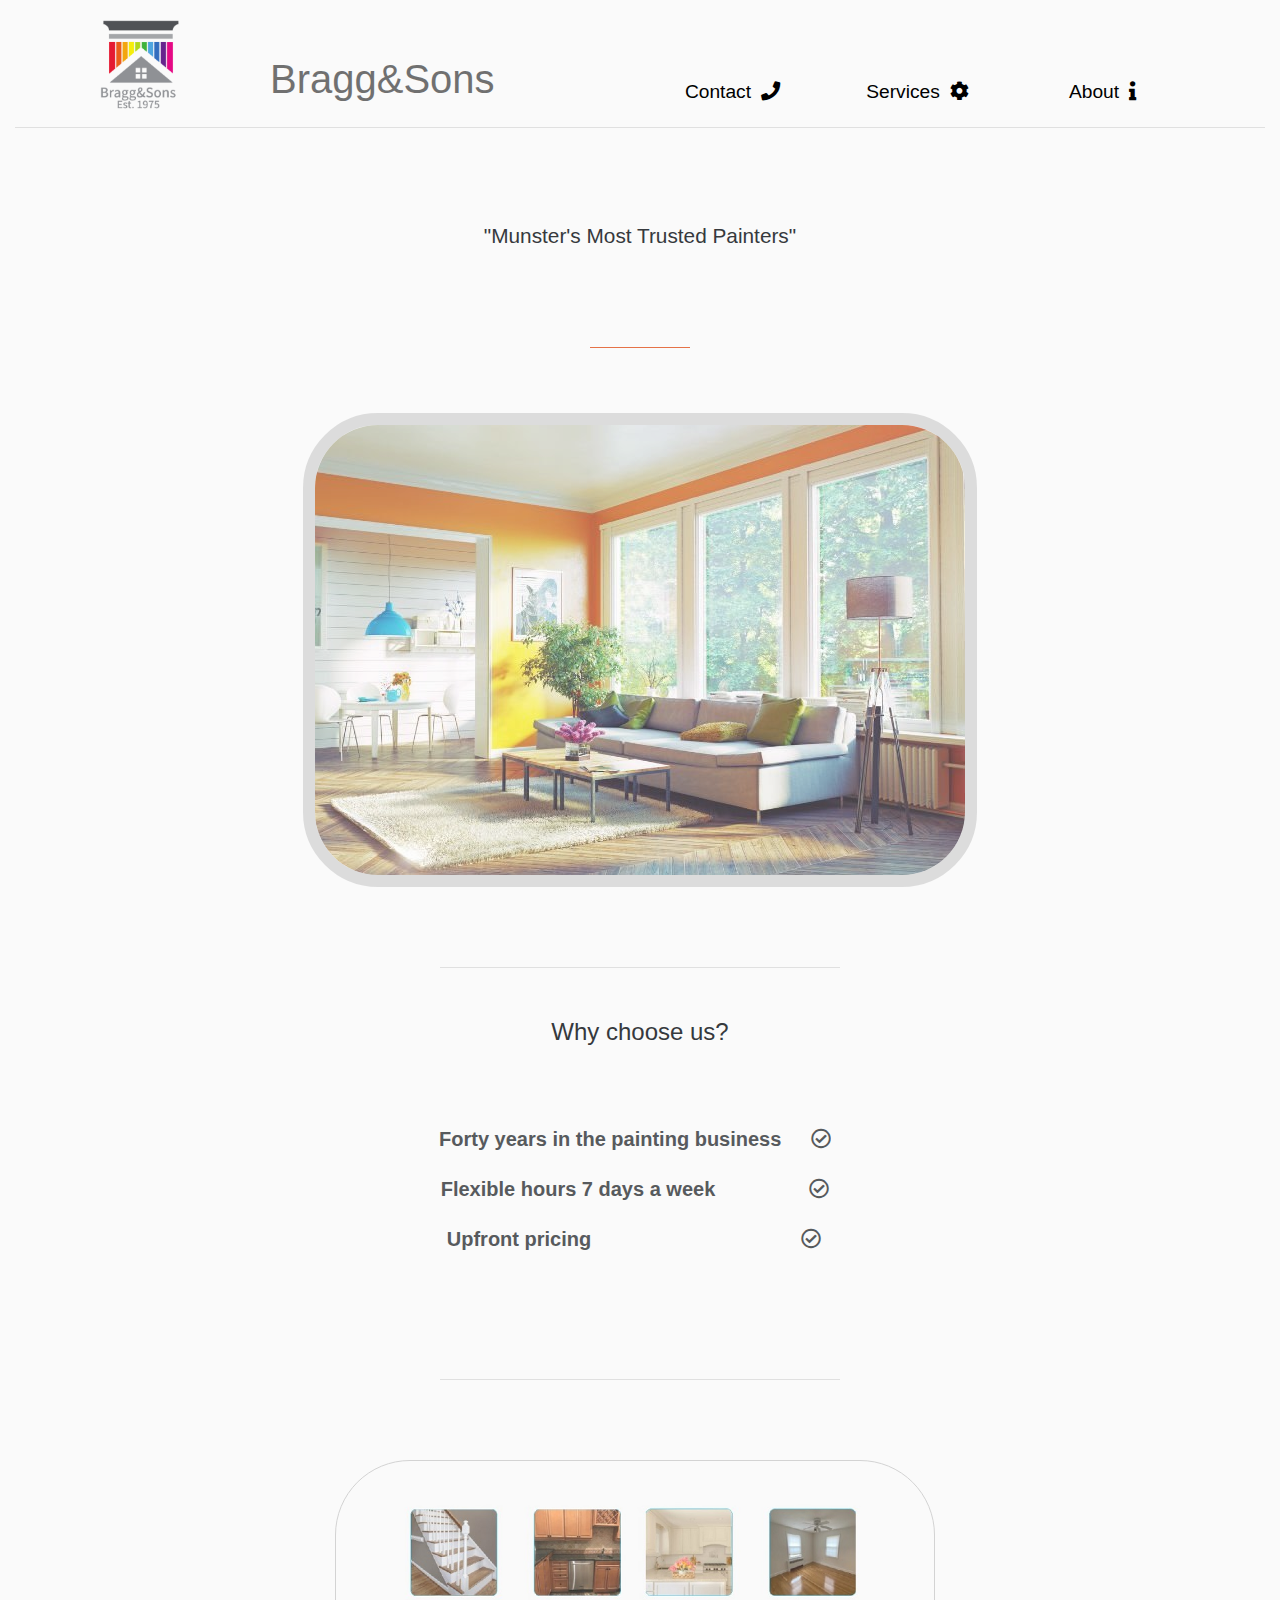
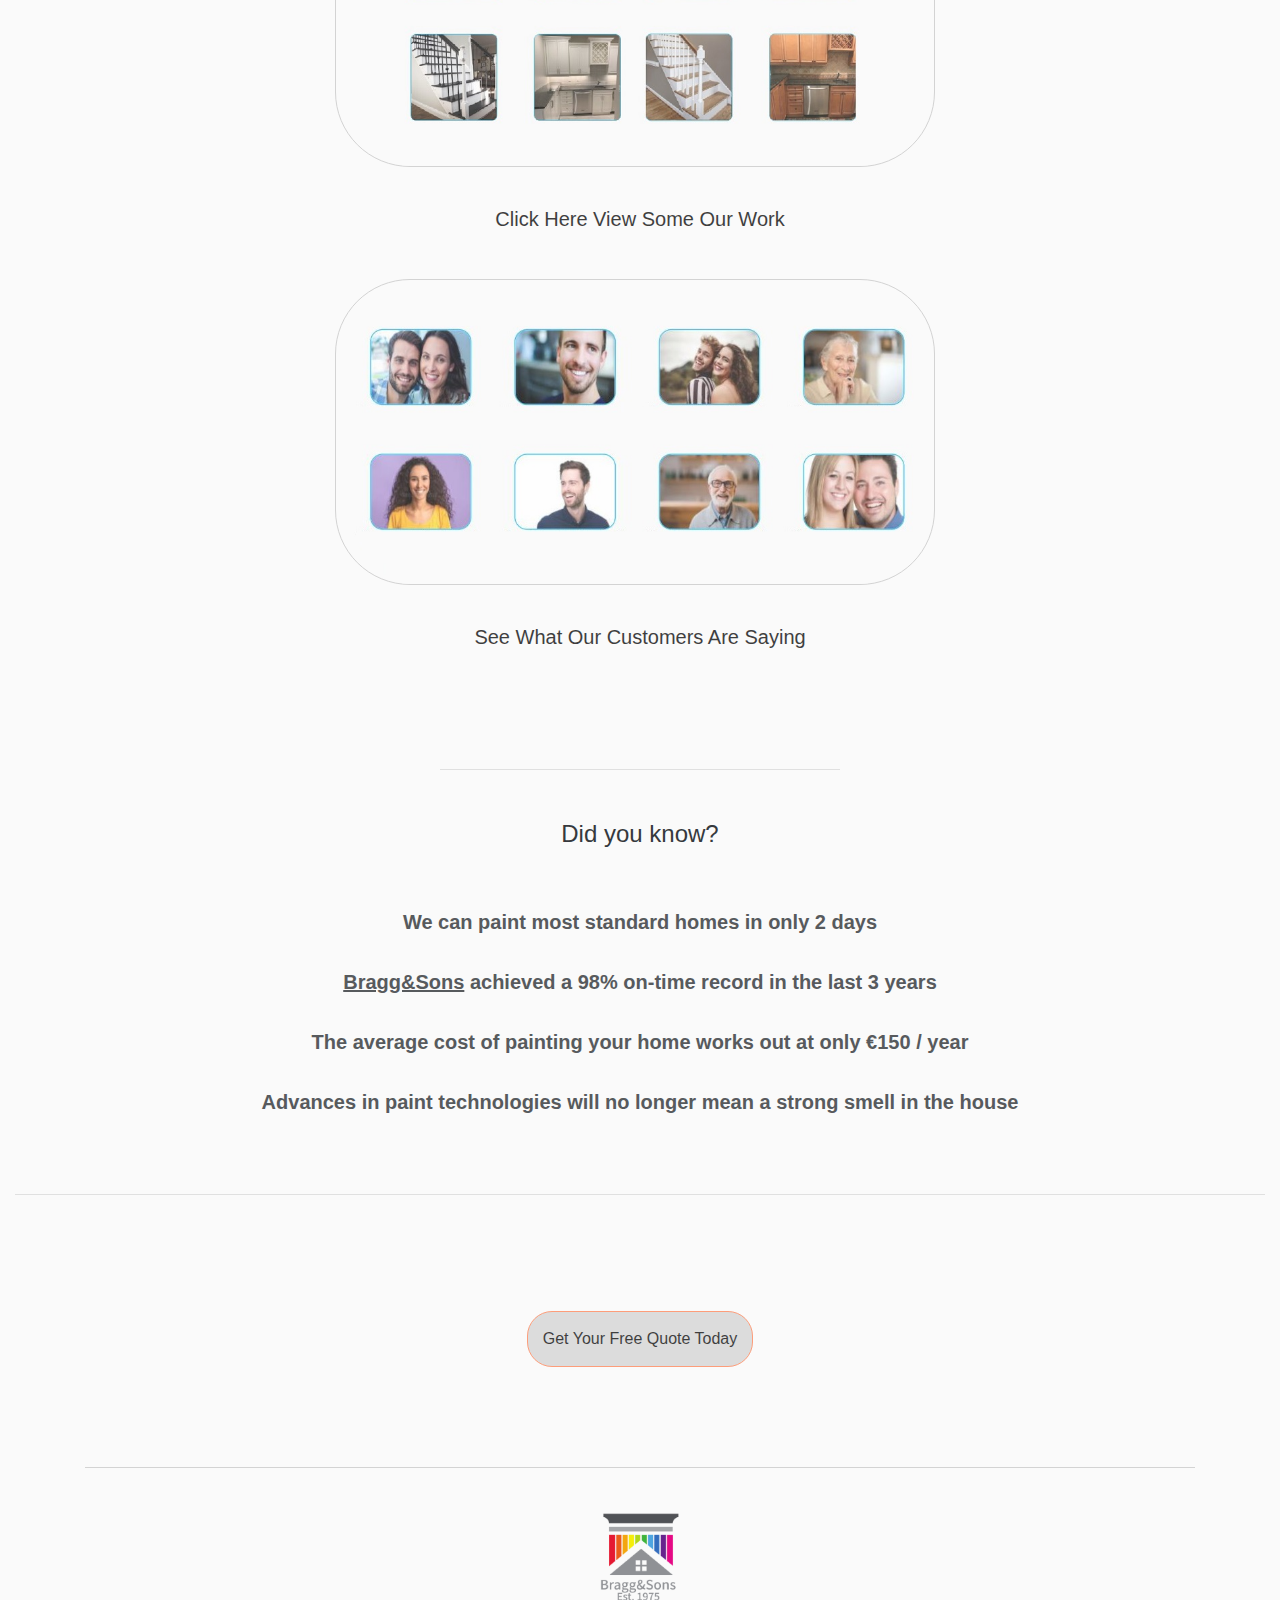
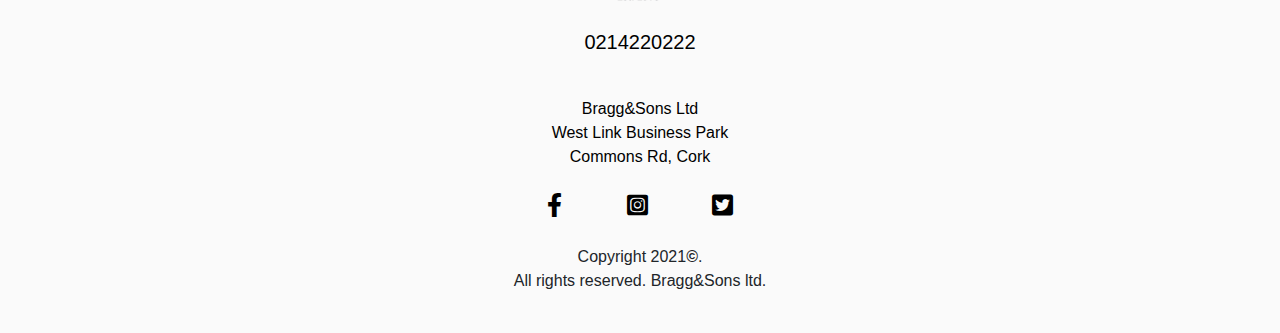
<file: index.html>
<!DOCTYPE html>
<html lang="en">

<head>
  <meta charset="UTF-8">
  <meta name="viewport" content="width=device-width, initial-scale=1.0">
  <meta name="description" content="Interior painting services for Bragg&Sons ltd">
  <meta name="keywords" content="interior painting, interior decorating, renovation, wooden floor restoration">
  <meta name="author" content="Bragg&Sons">
  <meta http-equiv="X-UA-Compatible" content="ie=edge">
  <link rel="stylesheet" href="https://maxcdn.bootstrapcdn.com/bootstrap/4.2.1/css/bootstrap.min.css" type="text/css"/>
  <link rel="stylesheet" href="https://use.fontawesome.com/releases/v5.15.2/css/all.css">
  <link rel="stylesheet" href="assets/css/style.css">

  <title>Bragg&Sons</title>
</head>

<body> <!--Navigation and Header -->
  <header aria-label="header" title="header">
    <nav aria-label="navigation" title="navigation">
      <div class="container">
        <div class="row no-gutters">
          <div class="col-md-2 col-sm-2 align-self-end">
            <a href="index.html" class="nav-links" aria-label="home" title="home"><img src="assets/images/logo.s.png" alt="Company Logo" class="company-logo" aria-label="home" title="home"></a>
          </div>
          <div class="col-md-4 col-sm-2 align-self-end shrink-effect">
            <a href="index.html" class="nav-links" aria-label="home"><h1 class="bandsheading company-name">Bragg&Sons</h1></a>
          </div>
          <div class="col-md-2 col-sm-2 bands-contact align-self-end shrink-effect">
            <h2 class="nav-links"><a href="contact.html" class="nav-links" aria-label="contact" title="contact">Contact<i class="fas fa-phone"></i></a></h2>
          </div>
          <div class="col-md-2 col-sm-2 bands-services align-self-end shrink-effect">
            <h2 class="nav-links"><a href="services.html" class="nav-links" aria-label="services" title="services">Services<i class="fas fa-cog"></i></a></h2>
          </div>
          <div class="col-md-2 col-sm-2 bands-about align-self-end  shrink-effect">
            <h2 class="nav-links"><a href="about.html" class="nav-links" aria-label="about" title="about">About<i class="fas fa-info"></i></a></h2>
          </div>
        </div>
      </div>
      <hr>
    </nav>
  </header>
  <main aria-label="main-content" title="main-content">
    <div class="container">
      <div class="row main-row no-gutters">
        <div class="col-md-12 align-self-end">
          <h3 class="munsters-best">"Munster's Most Trusted Painters"</h3>
          <br>
          <hr class="hr-short">
          <p id="p-about-padding"></p>
          <!--Main Image -->
          
            <img src="assets/images/main-image.jpg" class="img-fluid mx-auto d-block" aria-label="freshly-painted-room" title="freshly-painted-room" alt="Freshly painted room" id="main-picture">
        </div>
      </div>
    </div>
    <section>
    <hr class="hr-reasons">
    <h4 class="main-caption-text">Why choose us?</h4>
    <p class="reasons">
      Forty years in the painting business <i class="far fa-check-circle" id="experience-icon"></i>
      <br> Flexible hours 7 days a week<i class="far fa-check-circle" id="flexible-icon"></i>
      <br> Upfront pricing<i class="far fa-check-circle" id="money-icon"></i></p>
    <hr class="hr-reasons">
    </section>
    <section>
      <div class="container">
        <div class="row 1 justify-content-center ">
          <div class="col-md-12 align-self-end">
            <a href="gallery.html" class="nav-links" aria-label="gallery" title="gallery"><img src="assets/images/main-gallery-image.jpg" class="col-md-12 align-self-end main-picture-gallery" aria-label="gallery" title="gallery" alt="Gallery pictures"></a>
            <a href="gallery.html" class="nav-links" aria-label="gallery" title="gallery"><h5 class="image-caption shrink-effect">Click Here View Some Our Work</h5></a>
            <a href="about.html" class="nav-links" aria-label="about" title="about"><img src="assets/images/main-testimonial-image.jpg" class="col-md-12 align-self-end main-picture-gallery" aria-label="testimonials" title="testimonials" alt="Testimonials pictures"></a>
            <a href="about.html" class="nav-links" aria-label="about" title="about"><h5 class="image-caption shrink-effect">See What Our Customers Are Saying</h5></a>
      <hr class="hr-reasons">
      <h4 class="main-caption-text">Did you know?</h4>
      <p class="reasons">
        We can paint most standard homes in only 2 days
        <br>
        <br>
        <u>Bragg&Sons</u> achieved a 98% on-time record in the last 3 years
        <br>
        <br> The average cost of painting your home works out at only €150 / year
        <br>
        <br> Advances in paint technologies will no longer mean a strong smell in the house
        <br>
      </p>
      </div>
      </div>
      </div>
    </section>
  </main><!-- Footer and social media links -->
  <footer aria-label="footer" title="footer">
    <div class="bands-footer">
      <hr class="about-hr-footer">
      <div class="container">
        <div class="row justify-content-end no-gutters">
          <div class="col-md-12 align-self-between">
            <form aria-label="form" title="form" action="quote.html" >
              <button class="quote-button grow-effect">Get Your Free Quote Today</button>
            </form>
            <hr class="hr-footer">
            <br>
            <a href="index.html" aria-label="home" title="home"><img src="assets/images/logo.s.png" alt="Company Logo" class="company-logo-footer shrink-effect" aria-label="home" title="home"></a>
            <br>
            <br>
            <a href="tel:0214220222" class="nav-links" aria-label="telephone" title="telephone"><p class="contact-footer">0214220222</p></a>
            <span><a href="https://www.google.ie/maps/place/Cork,+T23+ET21/@51.9189353,-8.4878787,15z/data=!3m1!4b1!4m5!3m4!1s0x484490656a535007:0x911342f8d486e9f1!8m2!3d51.9189229!4d-8.4791239" class="ul-contact-touch nav-links" aria-label="location" title="location" target="_blank" rel="noopener"><br> Bragg&Sons Ltd
            <br>West Link Business Park
            <br>Commons Rd, Cork</a></span>
          </div>
        </div>
      </div>
      <br>
      <a href="https://www.facebook.com/" class="nav-links" target="_blank" rel="noopener" aria-label="facebook" title="facebook"><i class="fab fa-facebook-f foot-face"></i></a>
      <a href="https://www.instagram.com/" class="nav-links" target="_blank" rel="noopener" aria-label="instagram" title="instagram"><i class="fab fa-instagram-square foot-instagram"></i></a>
      <a href="https://twitter.com/?lang=en/" class="nav-links" target="_blank" rel="noopener" aria-label="twitter" title="twitter"><i class="fab fa-twitter-square foot-twitter"></i></a>
      <br>
      <br>
      <!-- Copyright code from https://en.wikipedia.org/wiki/Copyright_symbol -->
      <p>Copyright 2021<strong>&#169;</strong>.<br>All rights reserved. Bragg&Sons ltd.</p>
      <br>
    </div>
  </footer>
</body>
</html>
</file>
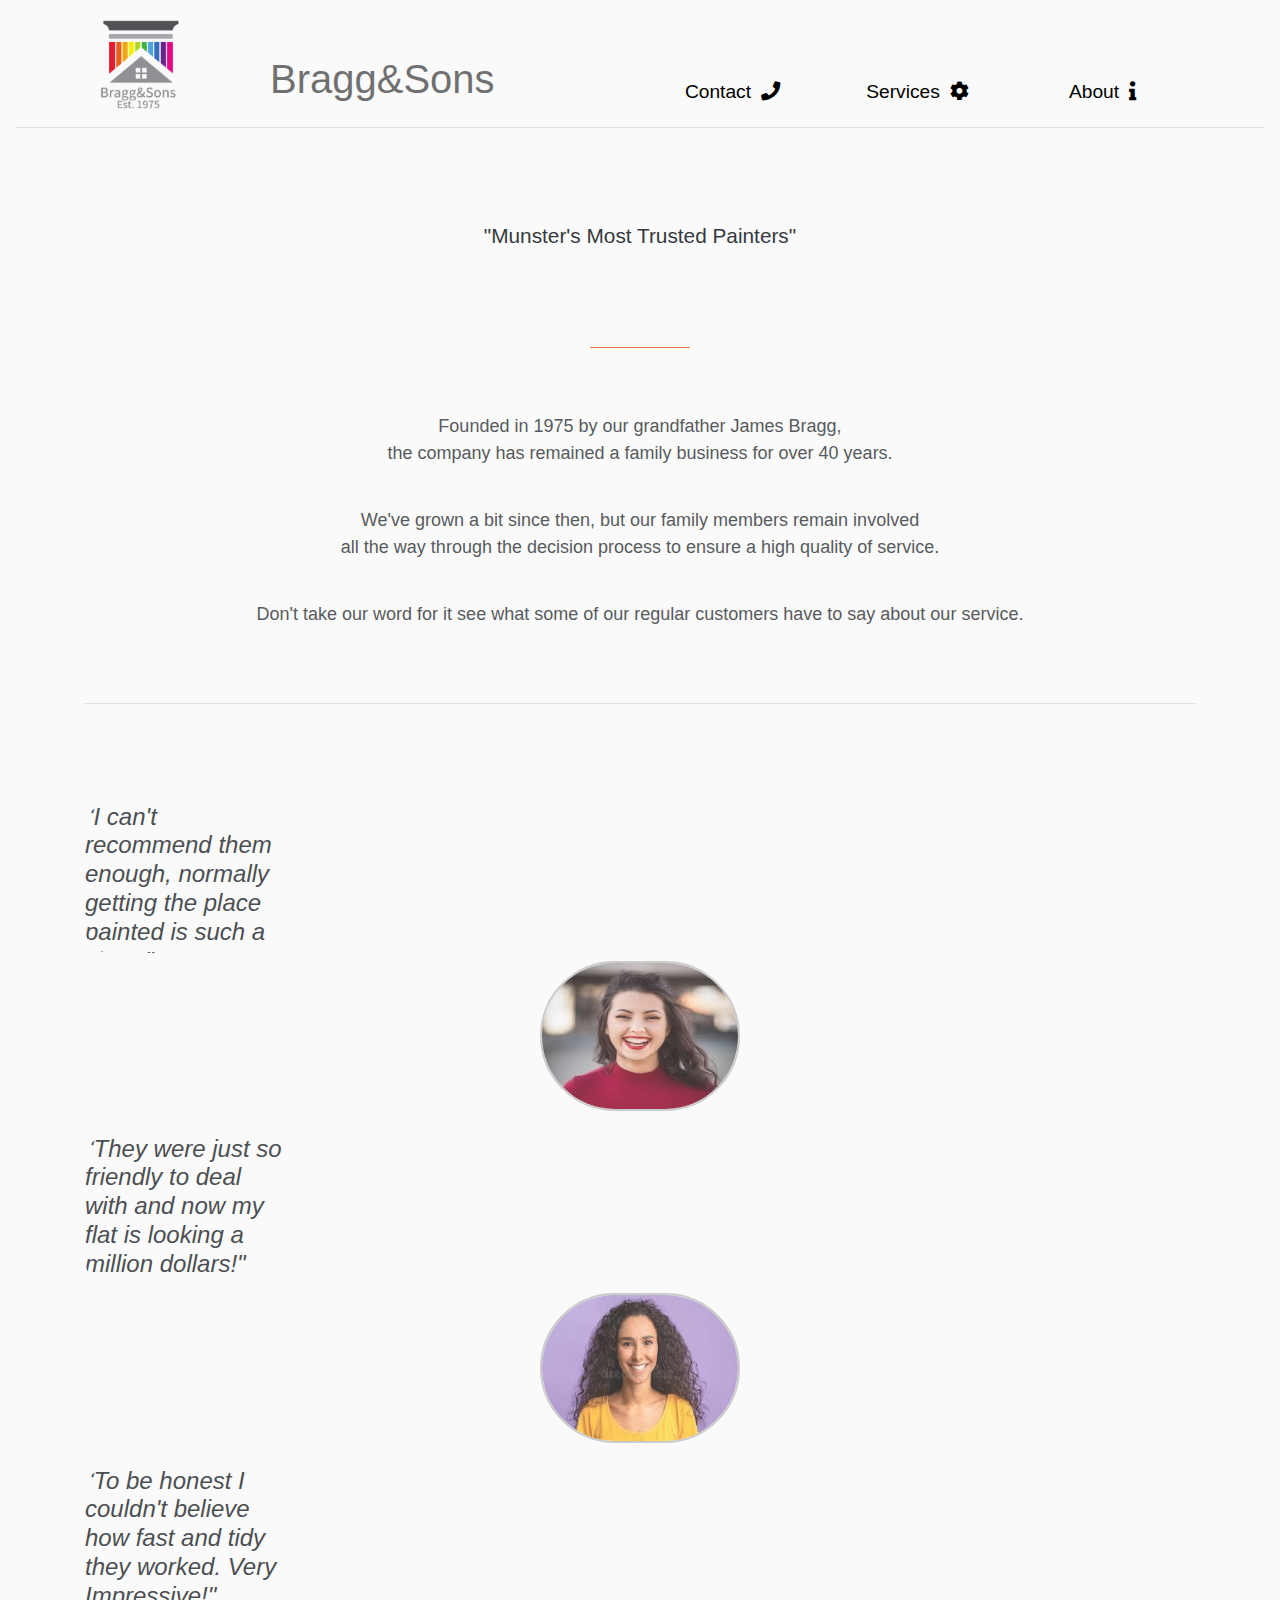
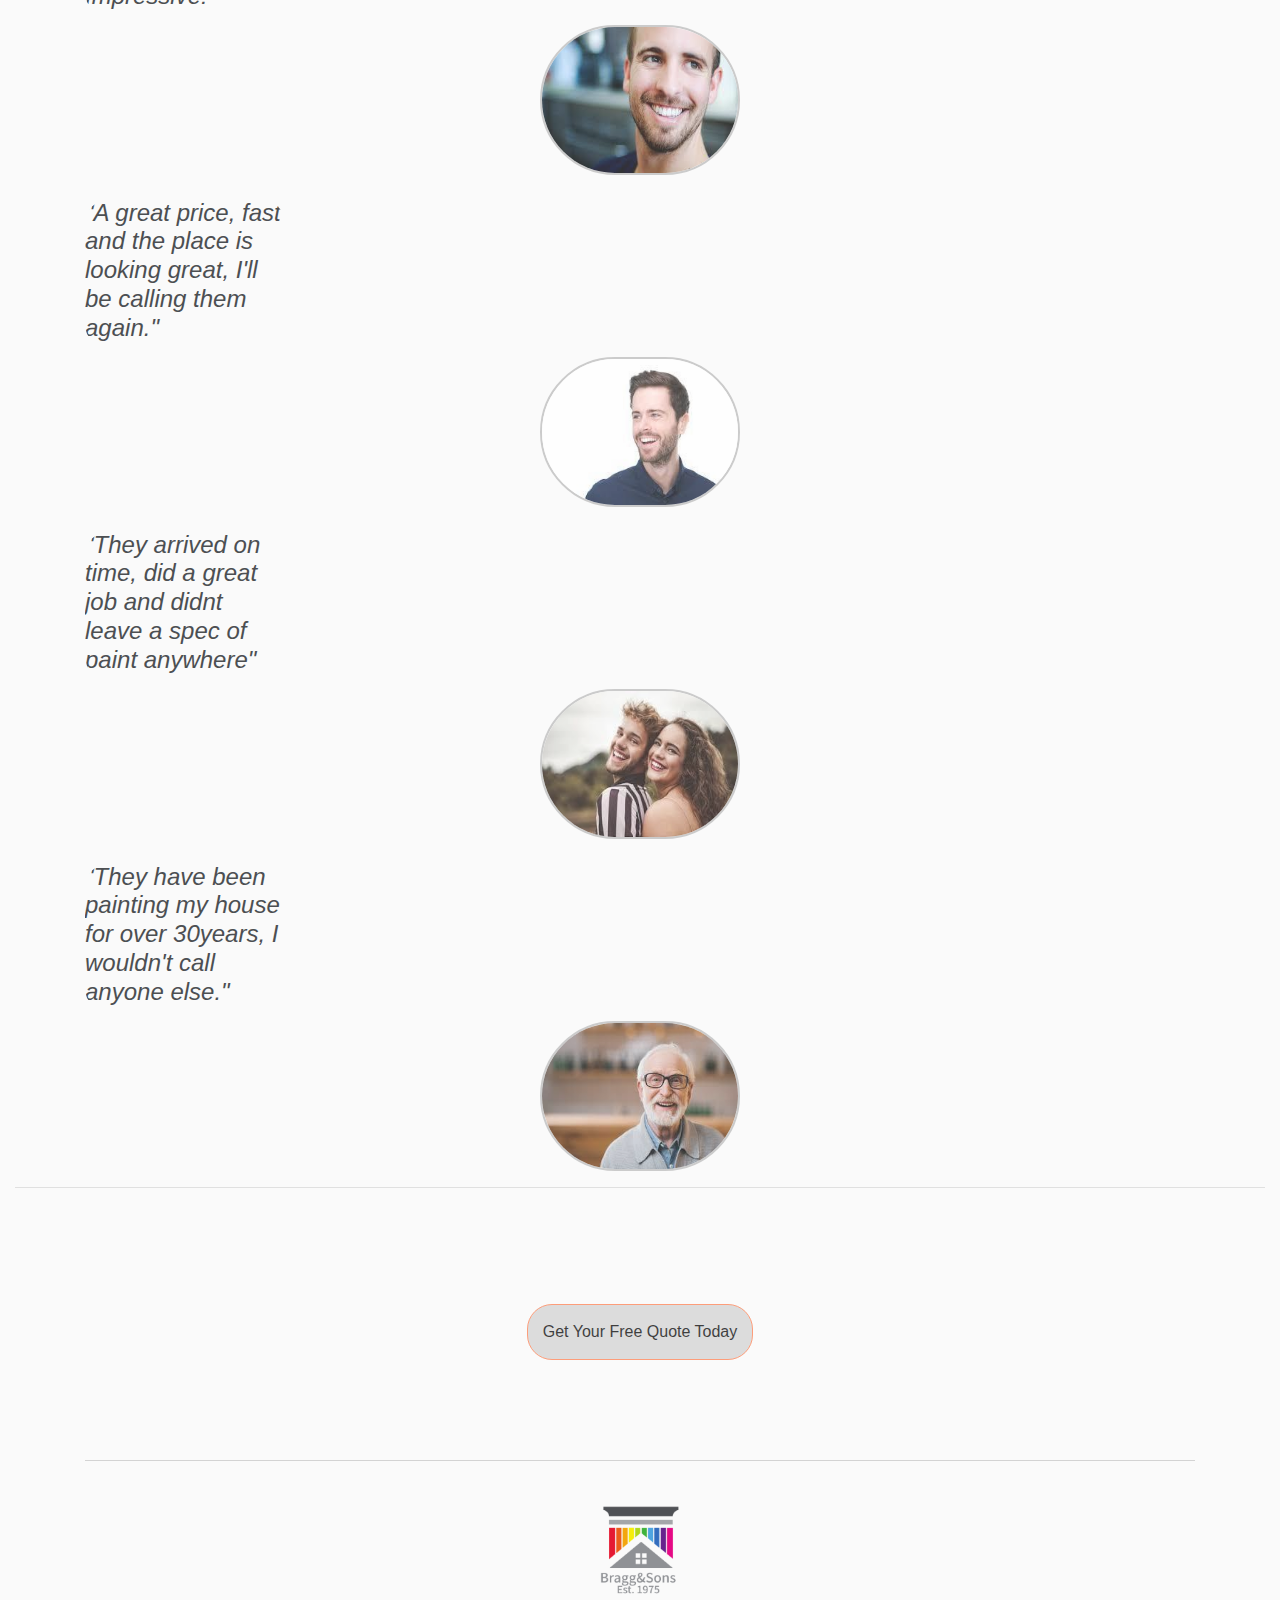
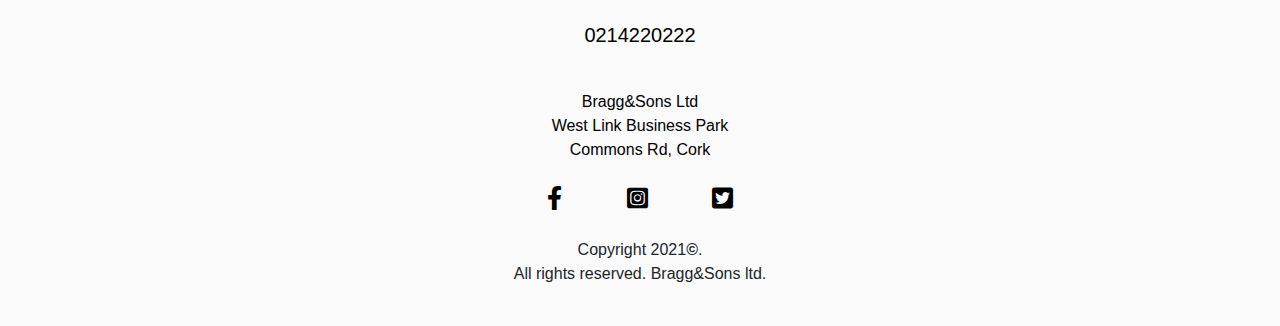
<file: about.html>
<!DOCTYPE html>
<html lang="en">

<head>
  <meta charset="UTF-8">
  <meta name="viewport" content="width=device-width, initial-scale=1.0">
  <meta name="description" content="Interior painting services for Bragg&Sons ltd">
  <meta name="keywords" content="interior painting, interior decorating, renovation, wooden floor restoration">
  <meta name="author" content="Bragg&Sons">
  <meta http-equiv="X-UA-Compatible" content="ie=edge">
  <link rel="stylesheet" href="https://maxcdn.bootstrapcdn.com/bootstrap/4.2.1/css/bootstrap.min.css" type="text/css" />
  <link rel="stylesheet" href="https://use.fontawesome.com/releases/v5.15.2/css/all.css">
  <link rel="stylesheet" href="assets/css/style.css">
  <title>Bragg&Sons About</title>
</head>

<body><!--Navigation and Header -->
  <header aria-label="header" title="header">
    <nav aria-label="navigation" title="navigation">
      <div class="container">
        <div class="row no-gutters">
          <div class="col-2 align-self-end">
            <a href="index.html" class="nav-links" aria-label="home" title="home"> <img src="assets/images/logo.s.png" alt="Company Logo" class="company-logo" aria-label="home" title="home"></a>
          </div>
          <div class="col-md-4 align-self-end shrink-effect">
            <a href="index.html" class="nav-links" aria-label="home" title="home"><h1 class="bandsheading  company-name">Bragg&Sons</h1></a>
          </div>
          <div class="col-md-2 bands-contact align-self-end shrink-effect">
            <h2 class="nav-links"><a href="contact.html" class="nav-links" aria-label="contact" title="contact">Contact<i class="fas fa-phone"></i></a></h2>
          </div>
          <div class="col-md-2 bands-services align-self-end shrink-effect">
            <h2 class="nav-links"><a href="services.html" class="nav-links" aria-label="services" title="services">Services<i class="fas fa-cog"></i></a></h2>
          </div>
          <div class="col-md-2 col-sm-1 bands-about align-self-end shrink-effect">
            <h2 class="nav-links"><a href="about.html" class="nav-links" aria-label="about" title="about">About<i class="fas fa-info"></i></a></h2>
          </div>
        </div>
      </div>
      <hr>
    </nav>
  </header>
  <main aria-label="main-content" title="main-content">
    <section>
    <div class="container">
      <div class="row justify-content-end no-gutters">
        <div class="col-md-12  align-self-between">
          <h3 class="munsters-best">"Munster's Most Trusted Painters"</h3>
          <br>
          <hr class="hr-short">
            <p class="p-about" id="p-about-padding">Founded in 1975 by our grandfather James Bragg,
              <br> the company has remained a family business for over 40 years. </p>
            <br>
            <p class="p-about"> We've grown a bit since then, but our family members remain involved
              <br>all the way through the decision process to ensure a high quality of service.
            </p>
            <br>
            <p class="p-about">Don't take our word for it see what some of our regular customers have to say about our service.
            </p>
            <hr id="about-padding">
        </div>
      </div>
    </div>
    <div class="container">
      <div class="row main-row no-gutters">
        <div class="col-md-12">

          <br><h4 class="testimonial"><em>"I can't recommend them enough, normally getting the place painted is such a chore"</em></h4>
          <img src="assets/images/happy1.jpg" alt="Picture of Person giving feedback" class="testimonial img-fluid mx-auto d-block" aria-label="feedback" title="feedback">
          <br><h4 class="testimonial"><em>"They were just so friendly to deal with and now my flat is looking a million dollars!"</em></h4>
          <img src="assets/images/happy2.jpg" alt="Picture of Person giving feedback" class="testimonial img-fluid mx-auto d-block" aria-label="feedback" title="feedback">


          <br><h4 class="testimonial"><em>"To be honest I couldn't believe how fast and tidy they worked. Very Impressive!"</em></h4>
          <img src="assets/images/happy3.jpg" alt="Picture of Person giving feedback" class="testimonial img-fluid mx-auto d-block" aria-label="feedback" title="feedback">
          <br><h4 class="testimonial"><em>"A great price, fast and the place is looking great, I'll be calling them again."</em></h4>
          <img src="assets/images/happy4.jpg" alt="Picture of Person giving feedback" class="testimonial img-fluid mx-auto d-block" aria-label="feedback" title="feedback">


          <br><h4 class="testimonial"><em>"They arrived on time, did a great job and didnt leave a spec of paint anywhere"</em></h4>
          <img src="assets/images/happy5.jpg" alt="Picture of Person giving feedback" class="testimonial img-fluid mx-auto d-block" aria-label="feedback" title="feedback">
          <br><h4 class="testimonial"><em>"They have been painting my house for over 30years, I wouldn't call anyone else."</em></h4>
          <img src="assets/images/happy6.jpg" alt="Picture of Person giving feedback" class="testimonial img-fluid mx-auto d-block" aria-label="feedback" title="feedback">
        </div>
      </div>
    </div>
    </section>
  </main><!-- Footer and social media links -->
  <footer aria-label="footer" title="footer">
    <hr class="about-hr-footer">
    <div class="bands-footer">
      <form aria-label="form" title="form" action="quote.html">
        <button class="quote-button grow-effect">Get Your Free Quote Today</button>
      </form>
      <div class="container">
        <div class="row justify-content-end no-gutters">
          <div class="col-md-12 align-self-between">
            <hr class="hr-footer">
            <br>
            <a href="index.html" aria-label="home" title="home"><img src="assets/images/logo.s.png" alt="Company Logo" class="company-logo-footer shrink-effect" aria-label="home" title="home"></a>
            <br>
            <br>
            <a href="tel:0214220222" class="nav-links" aria-label="telephone" title="telephone"><p class="contact-footer">0214220222</p></a>
            <span><a href="https://www.google.ie/maps/place/Cork,+T23+ET21/@51.9189353,-8.4878787,15z/data=!3m1!4b1!4m5!3m4!1s0x484490656a535007:0x911342f8d486e9f1!8m2!3d51.9189229!4d-8.4791239" class="ul-contact-touch nav-links" aria-label="location" title="location" target="_blank" rel="noopener"><br> Bragg&Sons Ltd
            <br>West Link Business Park
            <br>Commons Rd, Cork</a></span>
          </div>
        </div>
      </div>
      <br>
      <a href="https://www.facebook.com/" class="nav-links" target="_blank" rel="noopener" aria-label="facebook" title="facebook"><i class="fab fa-facebook-f foot-face"></i></a>
      <a href="https://www.instagram.com/" class="nav-links" target="_blank" rel="noopener" aria-label="instagram" title="instagram"><i class="fab fa-instagram-square foot-instagram"></i></a>
      <a href="https://twitter.com/?lang=en/" class="nav-links" target="_blank" rel="noopener" aria-label="twitter" title="twitter"><i class="fab fa-twitter-square foot-twitter"></i></a>
      <br>
      <br>
      <!-- Copyright code from https://en.wikipedia.org/wiki/Copyright_symbol -->
      <p>Copyright 2021<strong>&#169;</strong>.<br>All rights reserved. Bragg&Sons ltd.</p>
      <br>
    </div>
  </footer>
</body>

</html>
</file>
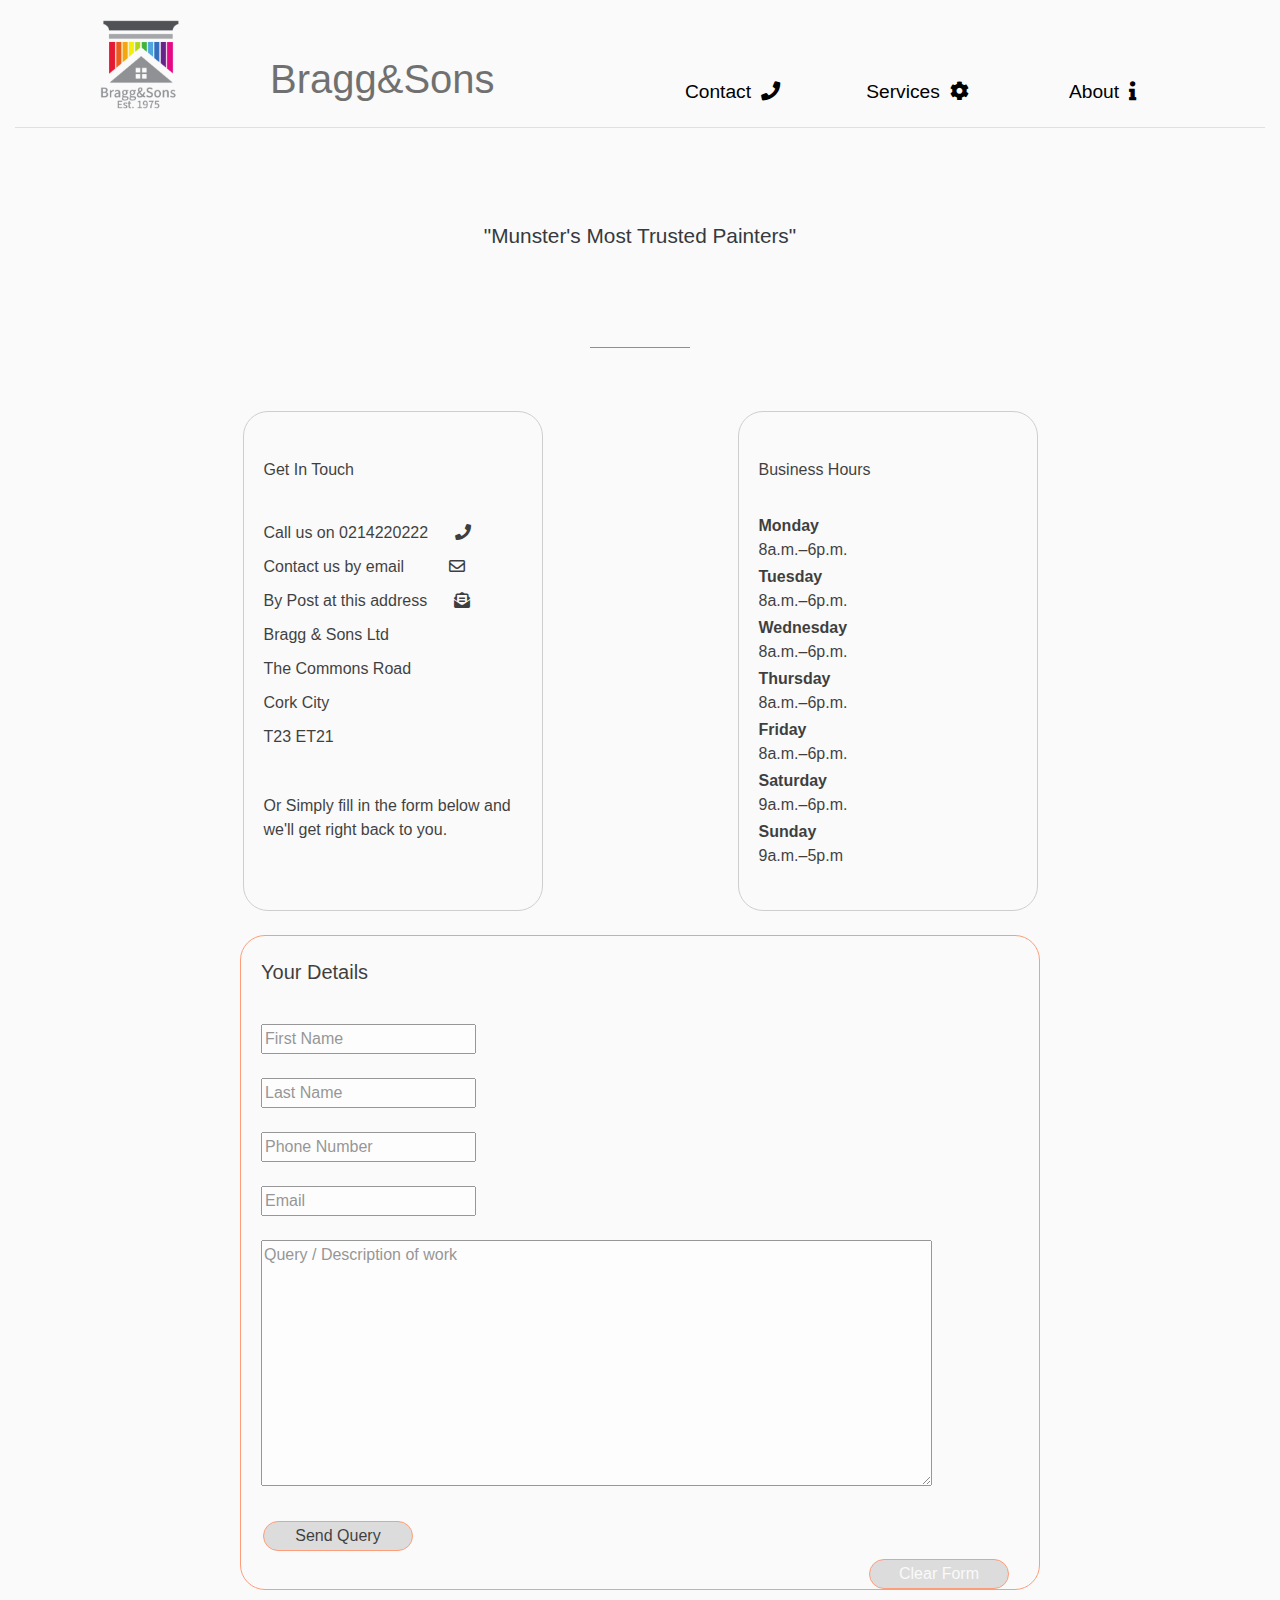
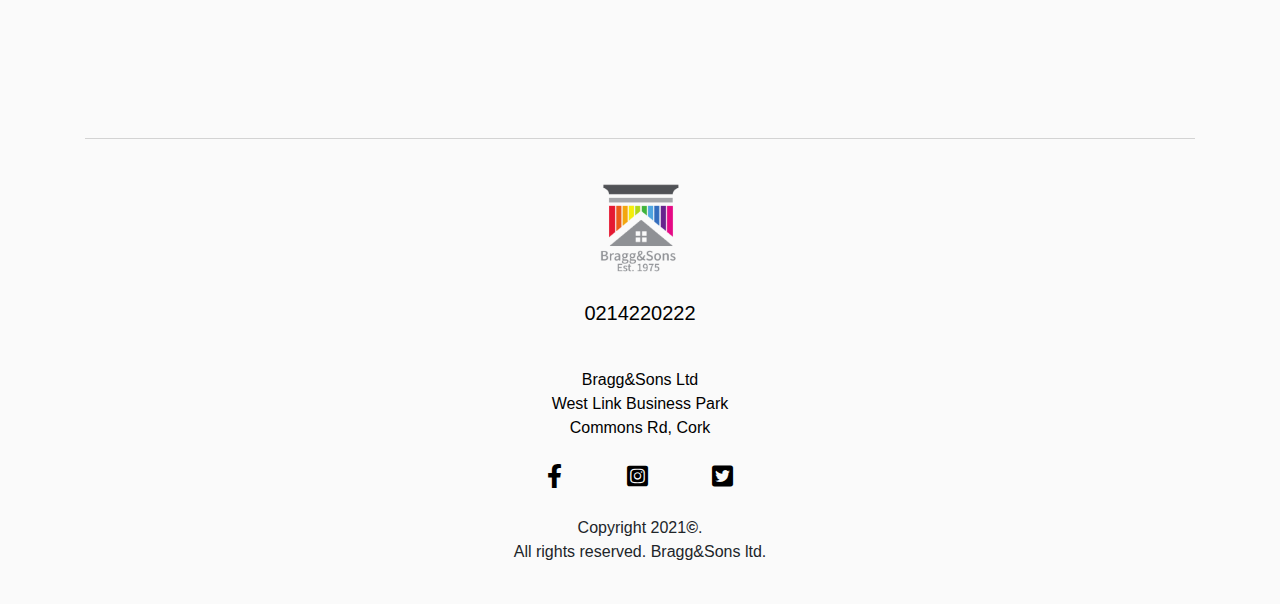
<file: contact.html>
<!DOCTYPE html>
<html lang="en">

<head>
  <meta charset="UTF-8">
  <meta name="viewport" content="width=device-width, initial-scale=1.0">
  <meta http-equiv="X-UA-Compatible" content="ie=edge">
  <link rel="stylesheet" href="https://maxcdn.bootstrapcdn.com/bootstrap/4.2.1/css/bootstrap.min.css" type="text/css" />
  <link rel="stylesheet" href="https://use.fontawesome.com/releases/v5.15.2/css/all.css">
  <link rel="stylesheet" href="assets/css/style.css">
  <title>Bragg&Sons Contact</title>

</head>

<body><!--Navigation and Header -->
  <header aria-label="header" title="header">
    <nav aria-label="navigation" title="navigation">
      <div class="container">
        <div class="row no-gutters">
          <div class="col-2 align-self-end">
            <a href="index.html" class="nav-links" aria-label="home" title="home"><img src="assets/images/logo.s.png" alt="Company Logo" class="company-logo"></a>
          </div>
          <div class="col-md-4 align-self-end shrink-effect">
            <a href="index.html" class="nav-links" aria-label="home" title="home"><h1 class="bandsheading  company-name">Bragg&Sons</h1></a>
          </div>
          <div class="col-md-2 bands-contact align-self-end shrink-effect">
            <h2 class="nav-links"><a href="contact.html" class="nav-links" aria-label="contact" title="contact">Contact<i class="fas fa-phone"></i></a></h2>
          </div>
          <div class="col-md-2 bands-services align-self-end shrink-effect">
            <h2 class="nav-links"><a href="services.html" class="nav-links" aria-label="services" title="services">Services<i class="fas fa-cog"></i></a></h2>
          </div>
          <div class="col-md-2 col-sm-1 bands-about align-self-end shrink-effect">
            <h2 class="nav-links"><a href="about.html" class="nav-links" aria-label="about" title="about">About<i class="fas fa-info"></i></a></h2>
          </div>
        </div>
      </div>
      <hr>
    </nav>
  </header>
  <main aria-label="main-content" title="main-content">
    <div class="container">
      <div class="row justify-content-end no-gutters">
        <div class="col-md-12 align-self-between">
          <h3 class="munsters-best">"Munster's Most Trusted Painters"</h3>
        </div>
      </div>
    </div>
    <br>
    <hr class="hr-short">
      <br>
      <section>
      <div class="container">
        <div class="row justify-content-around">
          <div class="col-md-6 align-self-between" id="contact-methods">
            <br>
            <br>
            <h6 class="p-contact-touch">Get In Touch </h6>
            <br>
            <ul class="ul-contact-touch">
              <li><a href="tel:0214220222" class="nav-links" aria-label="telephone" title="telephone">Call us on 0214220222 <i class="fas fa-phone" id="phone-contact-icon"></i></a></li>
              <li><a href="mailto:info@bragg&sons.ie" class="nav-links" aria-label="email" title="email">Contact us by email<i class="far fa-envelope" id="email-contact-icon"></i></a></li>
              <li><a href="https://www.google.ie/maps/place/Cork,+T23+ET21/@51.9189353,-8.4878787,15z/data=!3m1!4b1!4m5!3m4!1s0x484490656a535007:0x911342f8d486e9f1!8m2!3d51.9189229!4d-8.4791239" class="ul-contact-touch nav-links" aria-label="location" title="location" target="_blank" rel="noopener">By Post at this address <i class="fas fa-envelope-open-text" id="post-contact-icon"></i></a></li>
              <li>Bragg & Sons Ltd</li>
              <li> The Commons Road</li>
              <li>Cork City</li>
              <li> T23 ET21</li>
            </ul>
            <br>
            <p style="padding-top: 5px;">Or Simply fill in the form below and we'll get right back to you.</p>
          </div>
        <div class="col-md-6 align-self-between" id="hours">
        <br>
        <br>
        <h6 class="p-contact-touch">Business Hours </h6>
        <br>
        <ul class="ul-hours-touch">
          <li><strong>Monday</strong>
            <br> 8a.m.–6p.m.</li>
          <li><strong>Tuesday</strong>
            <br> 8a.m.–6p.m.</li>
          <li><strong>Wednesday</strong>
            <br>8a.m.–6p.m.</li>
          <li><strong>Thursday</strong>
            <br> 8a.m.–6p.m.</li>
          <li><strong>Friday</strong>
            <br> 8a.m.–6p.m.</li>
          <li><strong>Saturday</strong>
            <br> 9a.m.–6p.m. </li>
          <li><strong>Sunday</strong>
            <br> 9a.m.–5p.m</li>
        </ul>
      </div>
      </div>
      </div>
      <br>
    </section>
    <section>
      <div class="container">
        <div class="row justify-content-around">
          <div class="col-md-12 align-self-between" id="contact-form">
            <br>
            <form aria-label="form" title="form" action="https://formdump.codeinstitute.net/" method="post">
              <fieldset>
                <legend>
                  <h5>Your Details</h5></legend>
                <br>
                <input class="form-standard-input" id="firstname" type="text" name="First Name" placeholder="First Name" aria-label="First Name" title="First Name" required/>
                <br>
                <br>
                <input class="form-standard-input" id="secondname" type="text" name="Last Name" placeholder="Last Name" aria-label="Last Name" title="Last Name" required/>
                <br>
                <br>
                <input class="form-standard-input" id="phone" type="text" name="Phone Number" placeholder="Phone Number" aria-label="Phone Number" title="Phone Number" required/>
                <br>
                <br>
                <input class="form-standard-input" id="email" type="email" name="Email" placeholder="Email" aria-label="Email" title="Email" required/>
                <br>
                <br>
                <textarea class="form-standard-input" aria-label="description of work" title="description of work" id="query" placeholder="Query / Description of work" rows="10" cols="70" required></textarea>
                <br><br>
                  <button class="submit-button grow-effect" type="submit">Send Query</button>
                  <br>
                  <input id="form-standard-input" class="reset-button grow-effect" type="reset" value="Clear Form" aria-label="reset"  />
                  <br>
              </fieldset>
            </form>
          </div>
        </div>
      </div>
      <br>
    </section>
  </main><!-- Footer and social media links -->
  <footer aria-label="footer" title="footer">
    <div class="bands-footer">
      <br>
      <div class="container">
        <div class="row justify-content-end no-gutters">
          <div class="col-md-12 align-self-between">
            <hr class="hr-footer">
            <br>
            <a href="index.html" aria-label="home" title="home"><img src="assets/images/logo.s.png" alt="Company Logo" class="company-logo-footer shrink-effect" aria-label="home" title="home"></a>
            <br>
            <br>
            <a href="tel:0214220222" class="nav-links" aria-label="telephone" title="telephone"><p class="contact-footer">0214220222</p></a>
            <span><a href="https://www.google.ie/maps/place/Cork,+T23+ET21/@51.9189353,-8.4878787,15z/data=!3m1!4b1!4m5!3m4!1s0x484490656a535007:0x911342f8d486e9f1!8m2!3d51.9189229!4d-8.4791239" class="ul-contact-touch nav-links" aria-label="location" title="location" target="_blank" rel="noopener"><br> Bragg&Sons Ltd
            <br>West Link Business Park
            <br>Commons Rd, Cork</a></span>
          </div>
        </div>
      </div>
      <br>
      <a href="https://www.facebook.com/" class="nav-links" target="_blank" rel="noopener" aria-label="facebook" title="facebook"><i class="fab fa-facebook-f foot-face"></i></a>
      <a href="https://www.instagram.com/" class="nav-links" target="_blank" rel="noopener" aria-label="instagram" title="instagram"><i class="fab fa-instagram-square foot-instagram"></i></a>
      <a href="https://twitter.com/?lang=en/" class="nav-links" target="_blank" rel="noopener" aria-label="twitter" title="twitter"><i class="fab fa-twitter-square foot-twitter"></i></a>
      <br>
      <br>
      <!-- Copyright code from https://en.wikipedia.org/wiki/Copyright_symbol -->
      <p>Copyright 2021<strong>&#169;</strong>.<br>All rights reserved. Bragg&Sons ltd.</p>
      <br>
    </div>
  </footer>
</body>

</html>
</file>
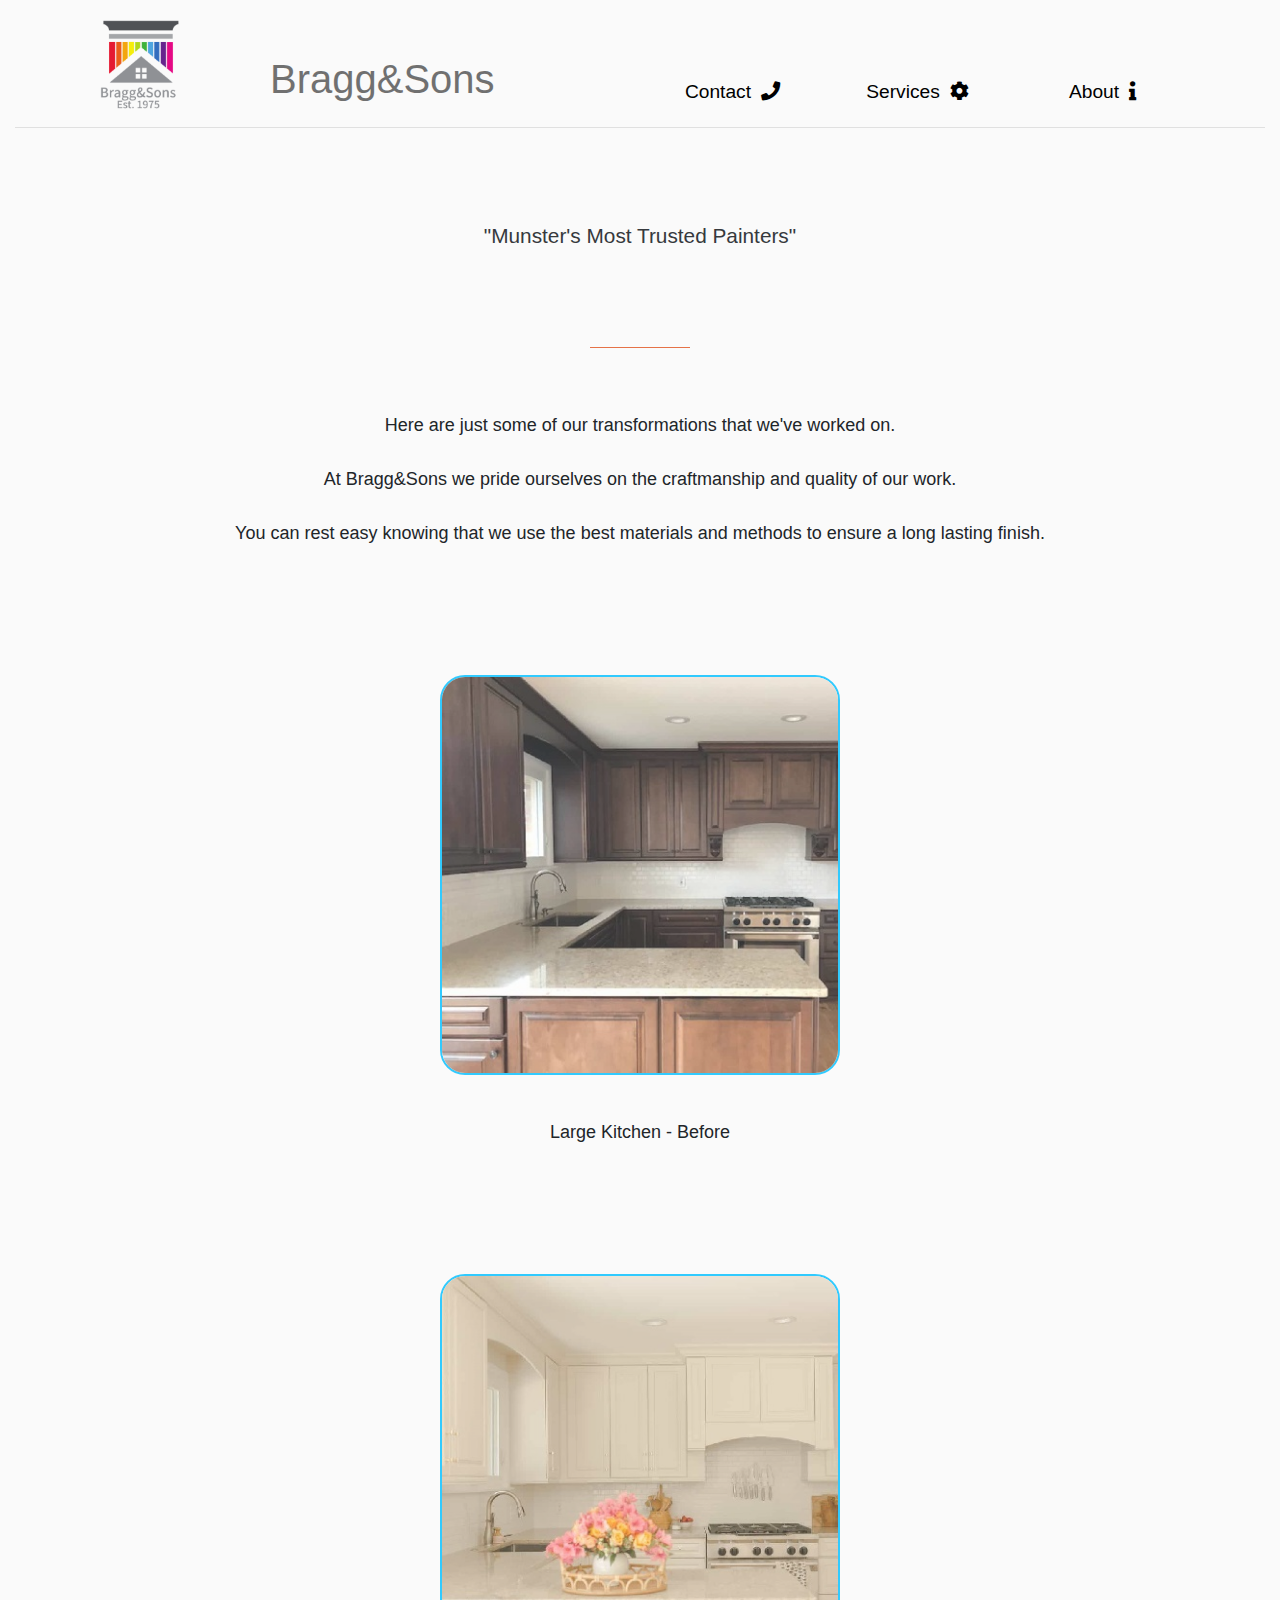
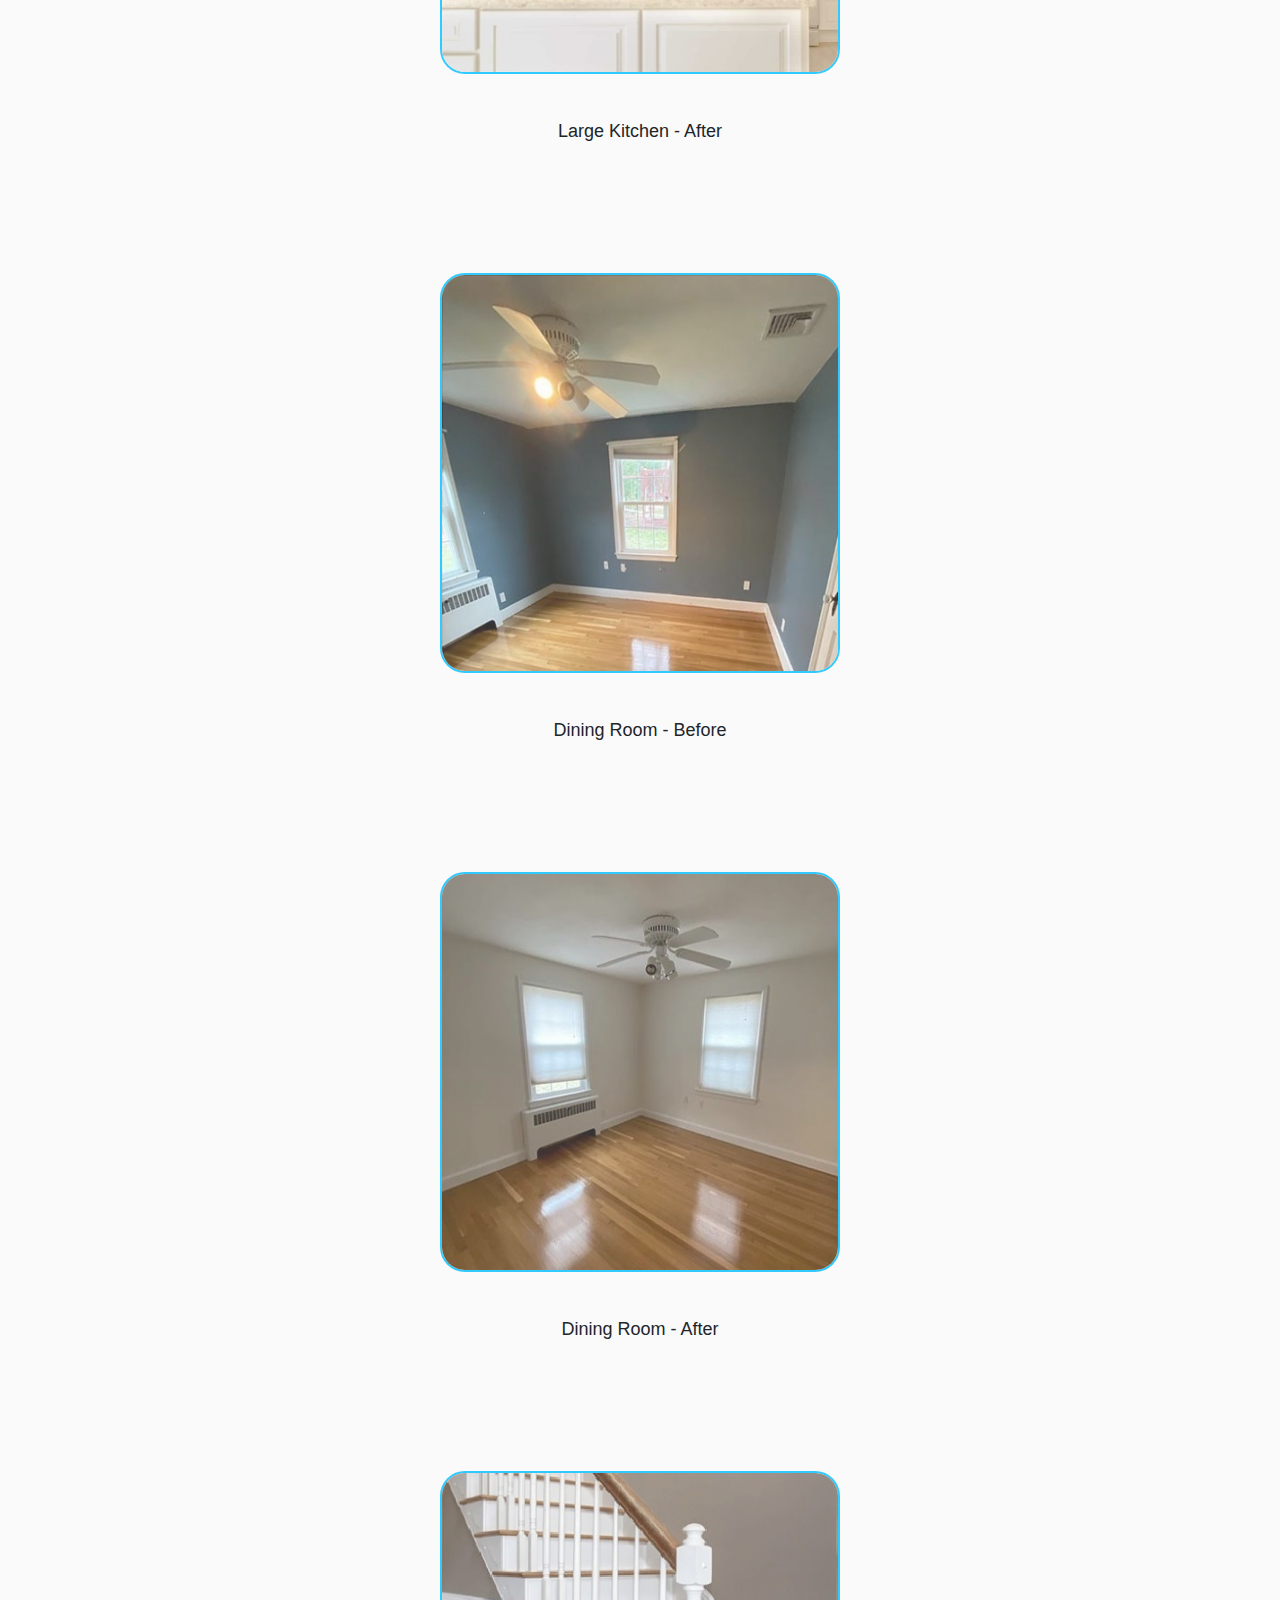
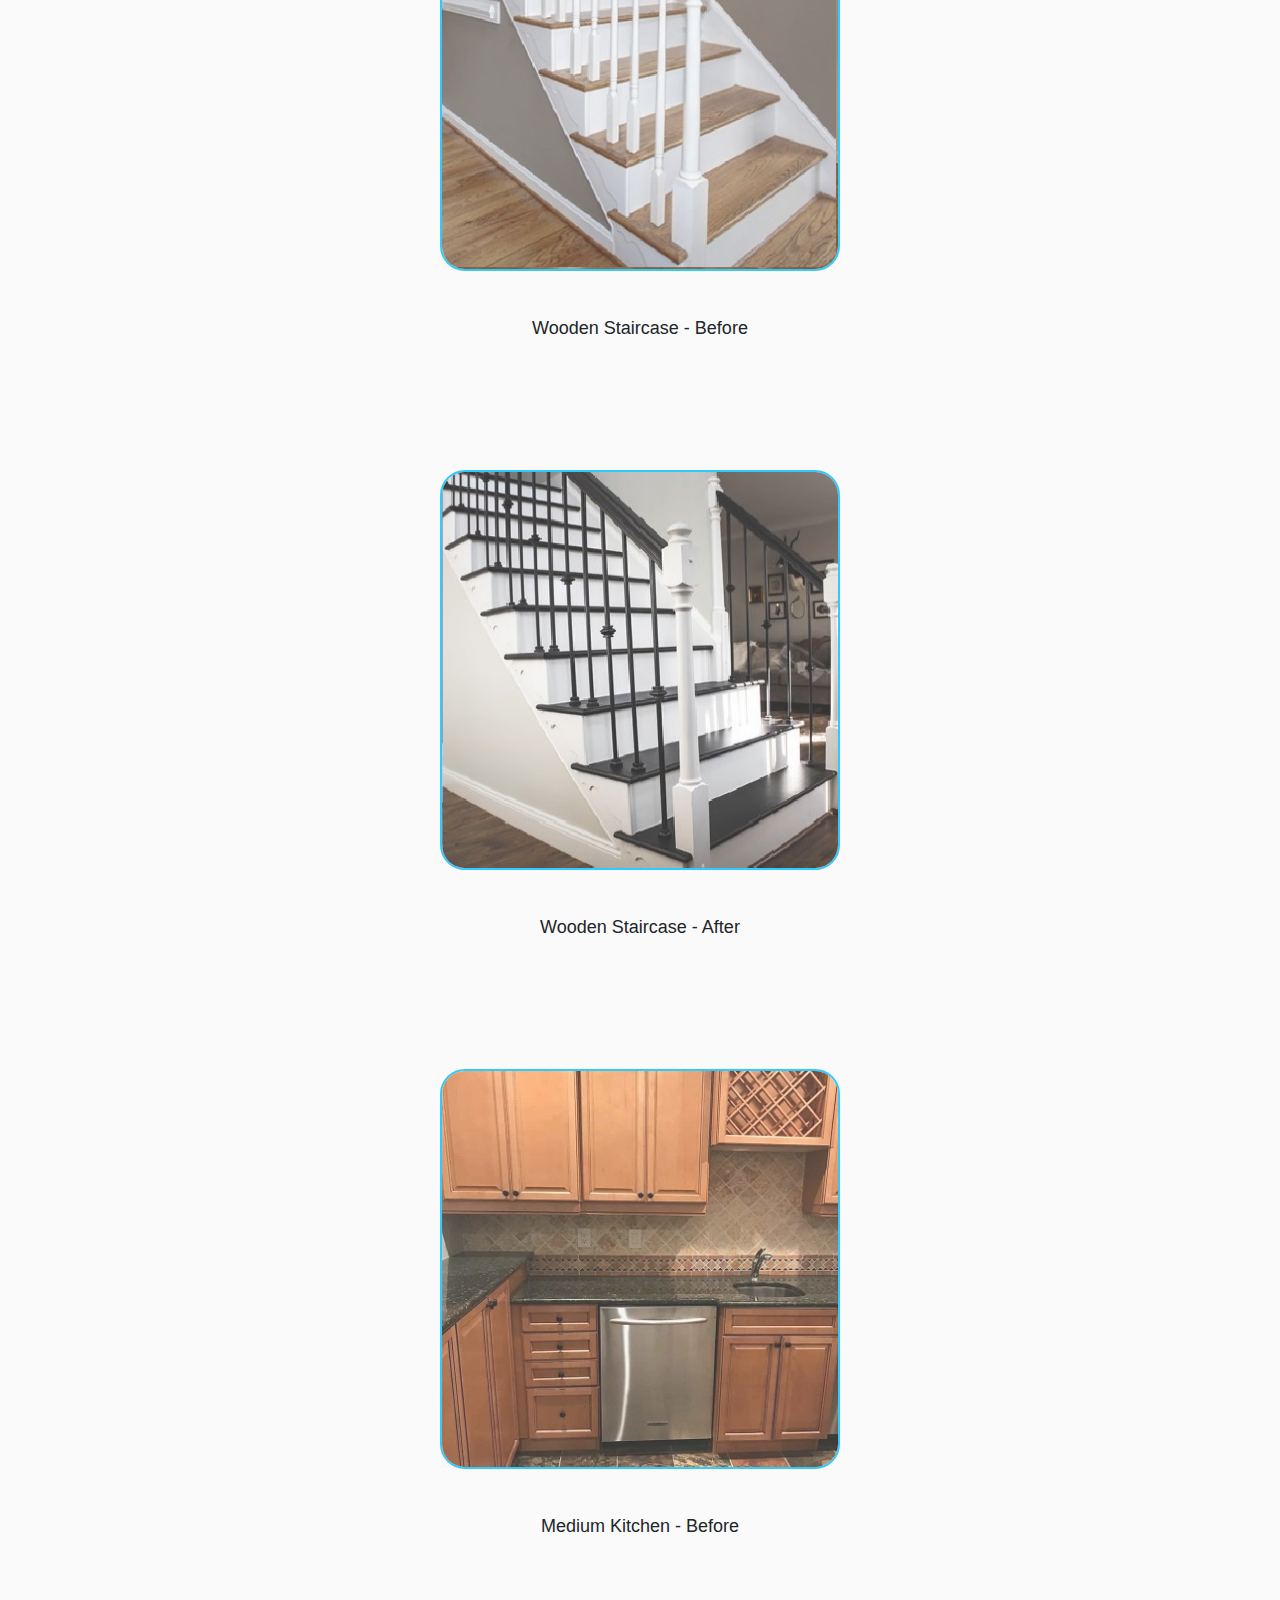
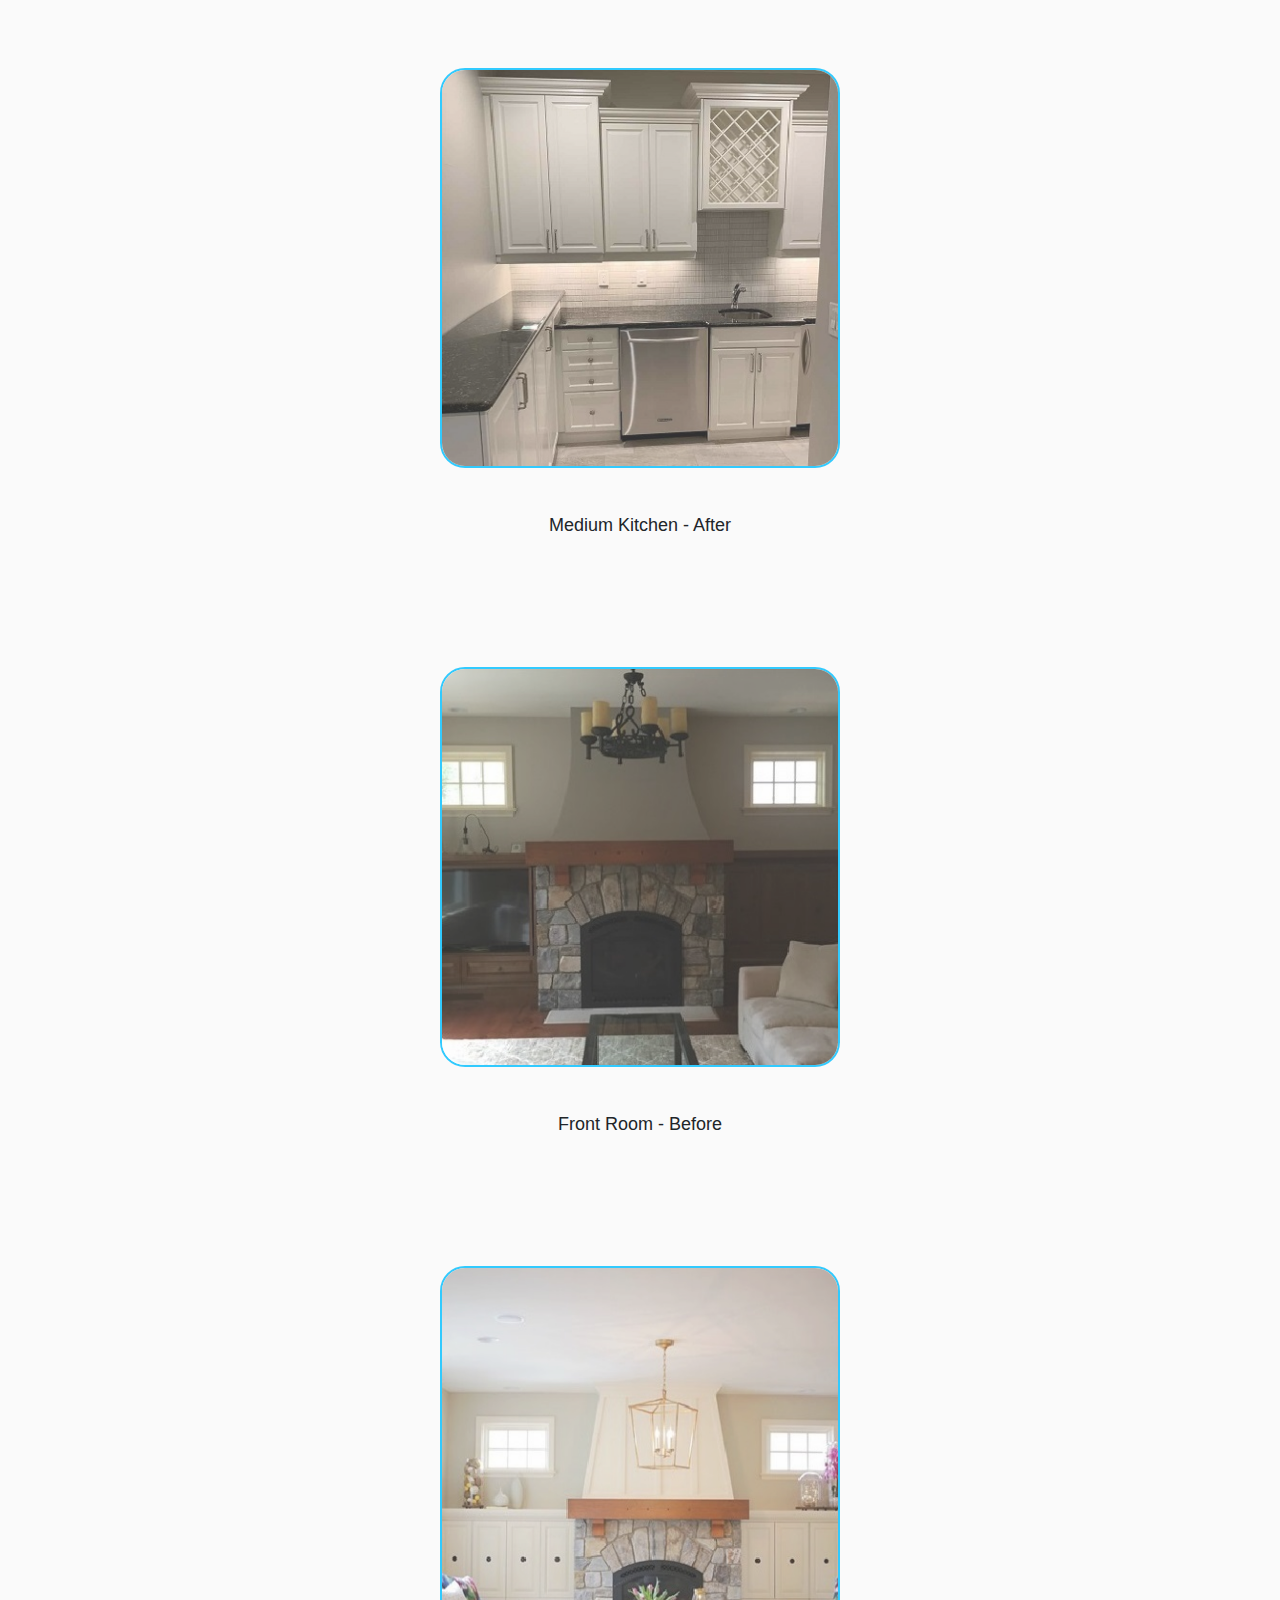
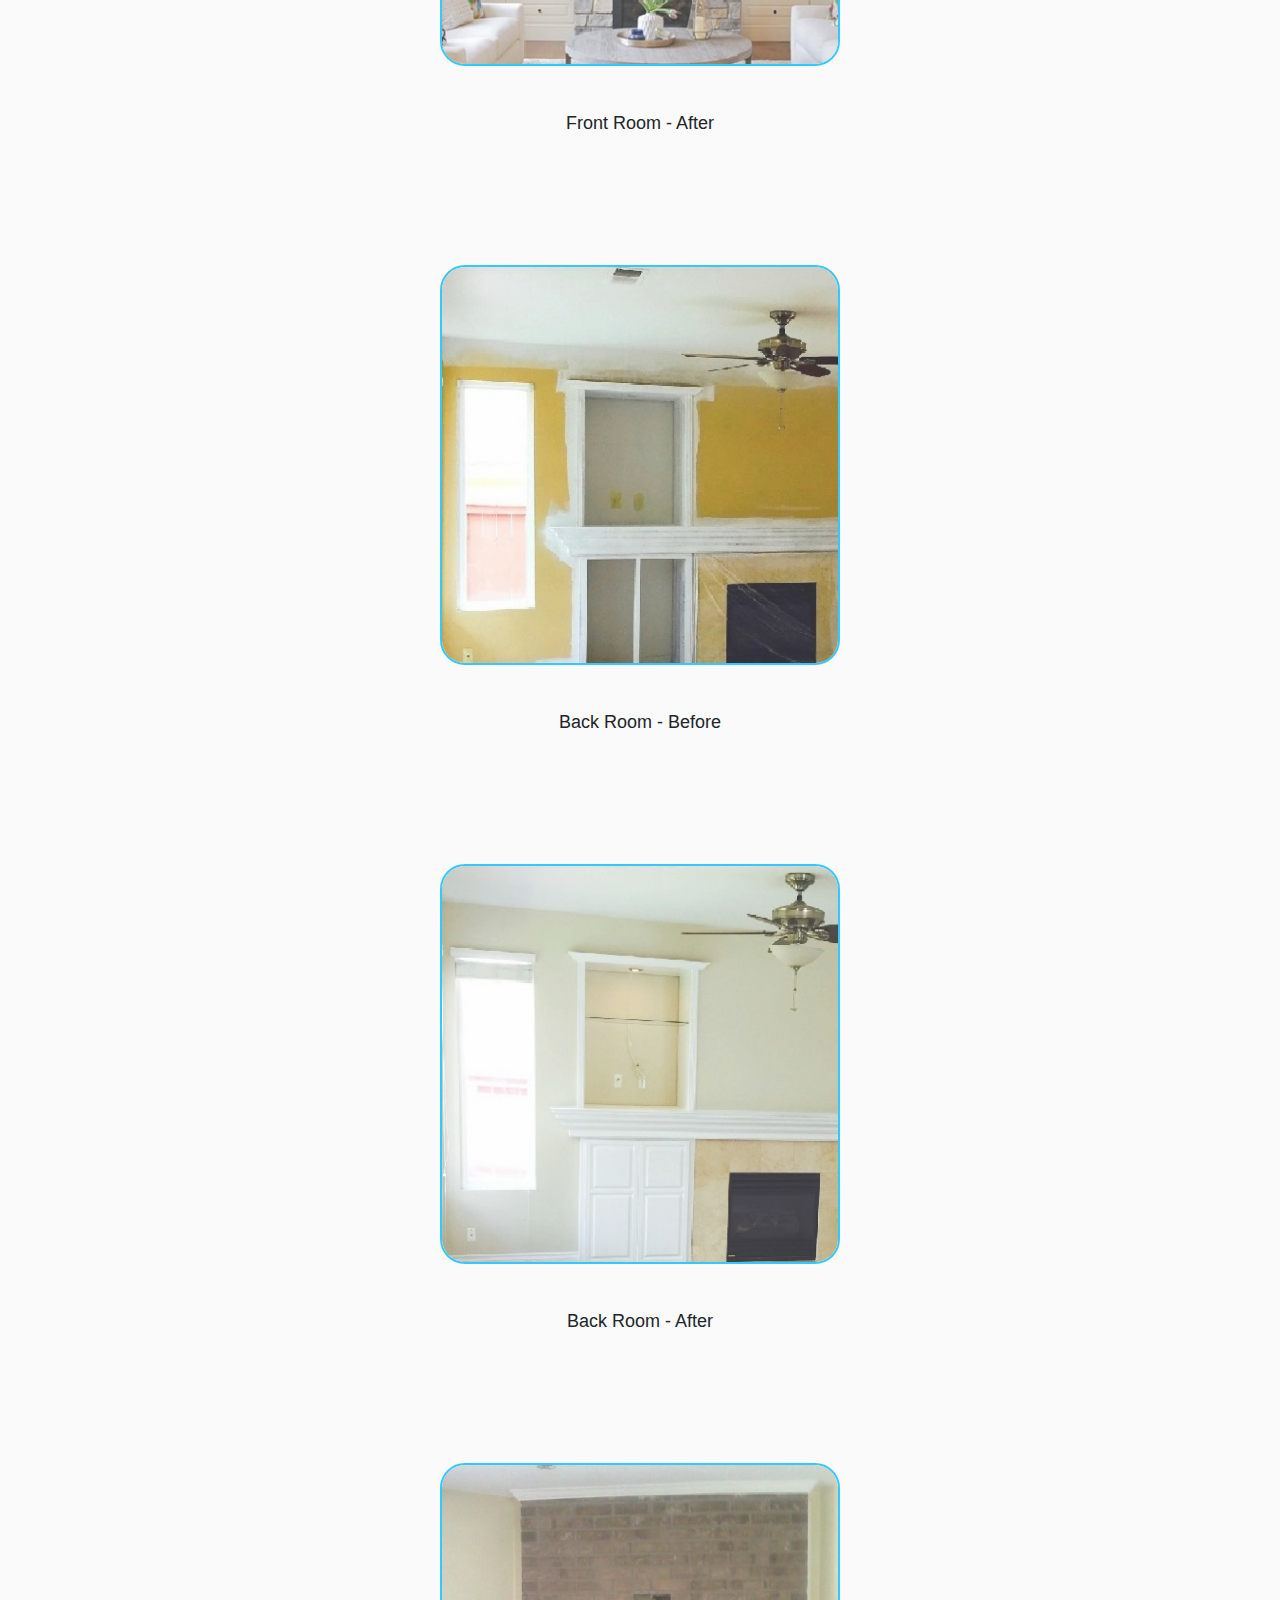
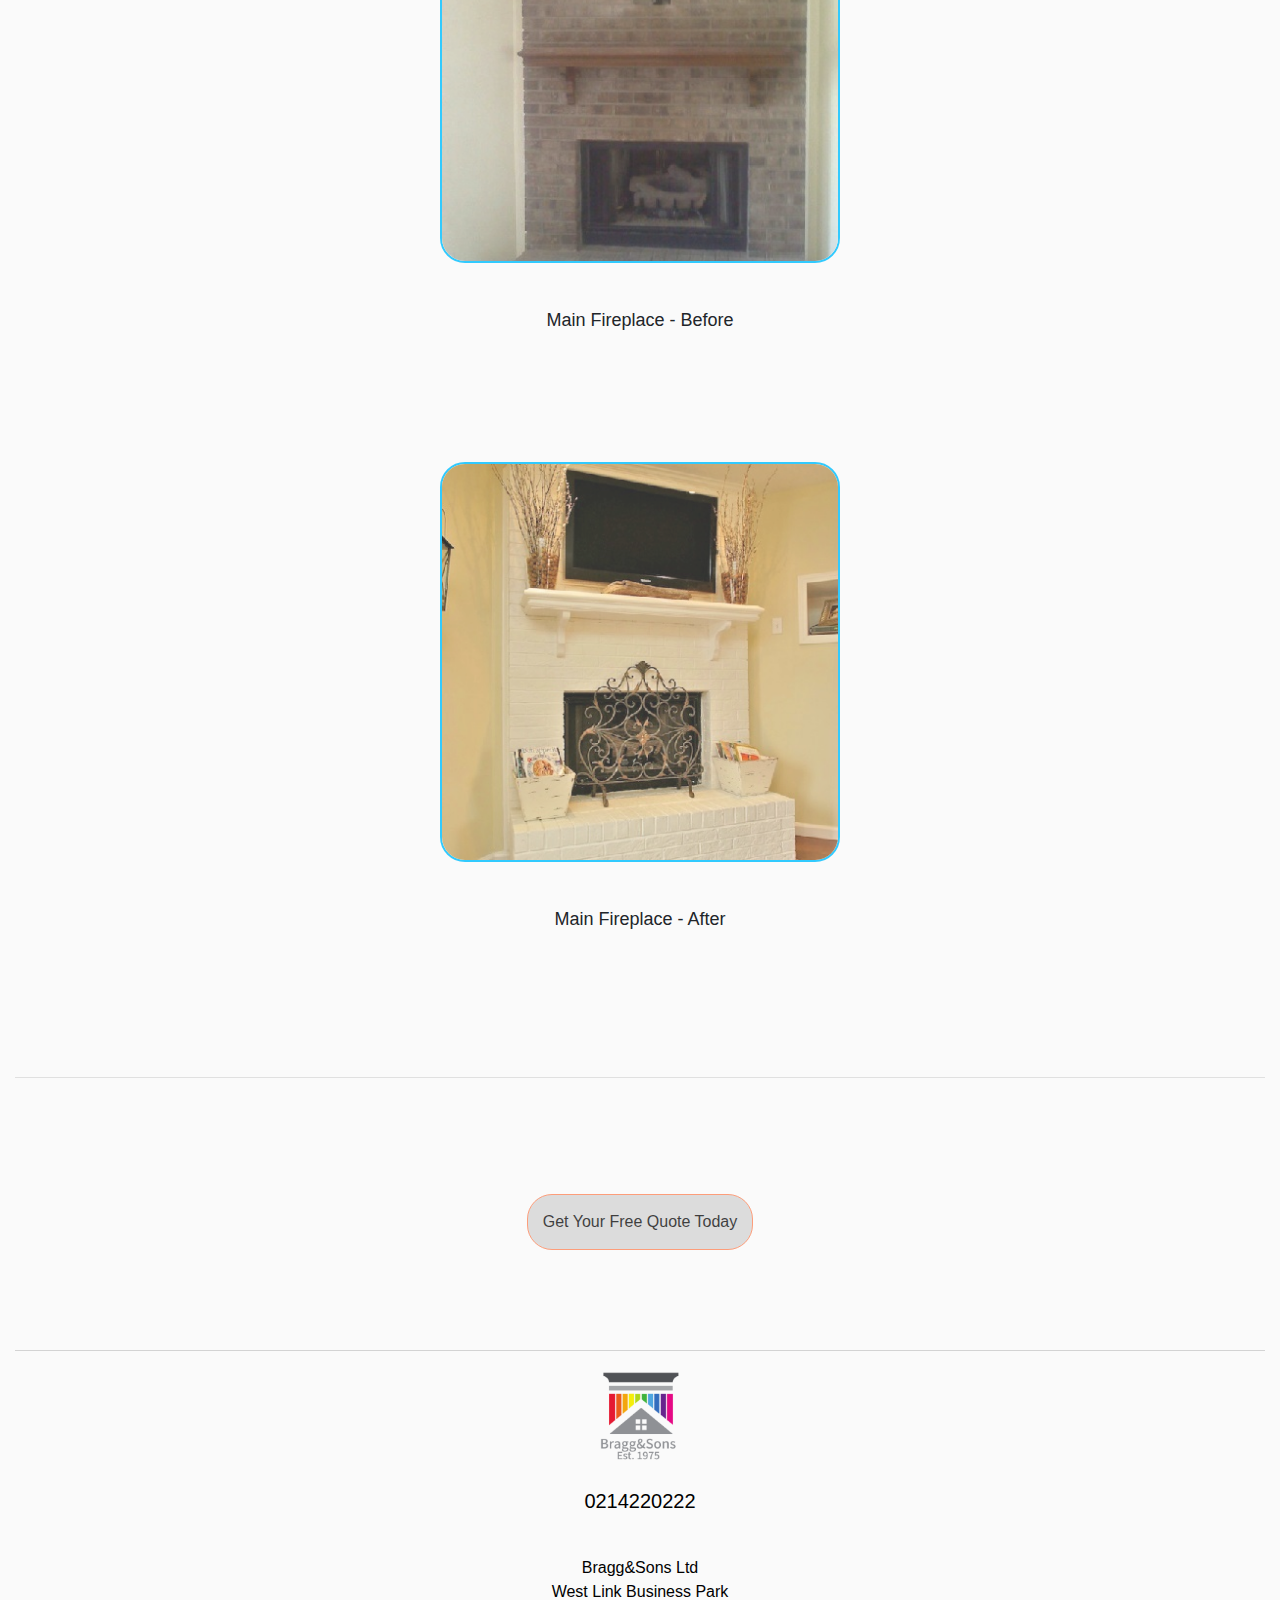
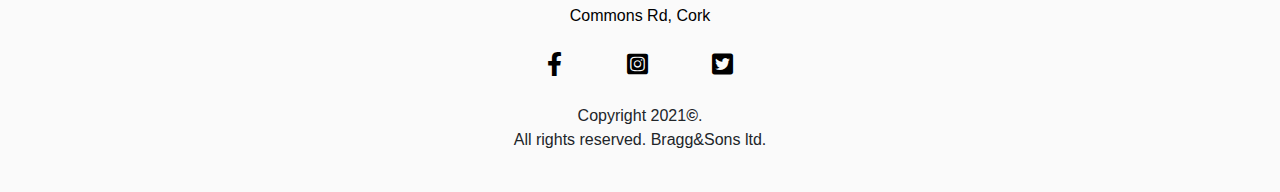
<file: gallery.html>
<!DOCTYPE html>
<html lang="en">

<head>
  <meta charset="UTF-8">
  <meta name="viewport" content="width=device-width, initial-scale=1.0">
  <meta name="description" content="Interior painting services for Bragg&Sons ltd">
  <meta name="keywords" content="interior painting, interior decorating, renovation, wooden floor restoration">
  <meta name="author" content="Bragg&Sons">
  <meta http-equiv="X-UA-Compatible" content="ie=edge">
  <link rel="stylesheet" href="https://maxcdn.bootstrapcdn.com/bootstrap/4.2.1/css/bootstrap.min.css" type="text/css" />
  <link rel="stylesheet" href="https://use.fontawesome.com/releases/v5.15.2/css/all.css">
  <link rel="stylesheet" href="assets/css/style.css">
  <title>Bragg&Sons Gallery</title>
</head>

<body><!--Navigation and Header -->
  <header aria-label="header" title="header">
    <nav aria-label="navigation" title="navigation">
      <div class="container">
        <div class="row no-gutters">
          <div class="col-2 align-self-end">
            <a href="index.html" class="nav-links" aria-label="home" title="home"><img src="assets/images/logo.s.png" alt="Company Logo" class="company-logo" aria-label="home" title="home"></a>
          </div>
          <div class="col-md-4 align-self-end  shrink-effect">
            <a href="index.html" class="nav-links" aria-label="home" title="home"><h1 class="bandsheading  company-name">Bragg&Sons</h1></a>
          </div>
          <div class="col-md-2 bands-contact align-self-end  shrink-effect">
            <h2 class="nav-links"><a href="contact.html" class="nav-links" aria-label="contact" title="contact">Contact<i class="fas fa-phone"></i></a></h2>
          </div>
          <div class="col-md-2 bands-services align-self-end shrink-effect">
            <h2 class="nav-links"><a href="services.html" class="nav-links" aria-label="services" title="services">Services<i class="fas fa-cog"></i></a></h2>
          </div>
          <div class="col-md-2 col-sm-1 bands-about align-self-end  shrink-effect">
            <h2 class="nav-links"><a href="about.html" class="nav-links" aria-label="about" title="about">About<i class="fas fa-info"></i></a></h2>
          </div>
        </div>
      </div>
      <hr>
    </nav>
  </header>
  <main aria-label="main-content" title="main-content">
    <section>
  <div class="container">
    <div class="row justify-content-end no-gutters">
      <div class="col-md-12 align-self-between">
        <h3 class="munsters-best">"Munster's Most Trusted Painters"</h3>
        <br>
        <hr class="hr-short">
        <br>
        <br>
        <p class="gallery-top">Here are just some of our transformations that we've worked on.
          <br>
          <br>At Bragg&Sons we pride ourselves on the craftmanship and quality of our work.
          <br>
          <br> You can rest easy knowing that we use the best materials and methods to ensure a long lasting finish.</p>
          <br>
          <br>
      </div>
    </div>
  </div>
  <div class="container">
    <div class="row justify-content-between">
      <div class="col-md-12">
        <img src="assets/images/beforeandafter1-a.jpg" alt="picture of before painting" class="beforeandafter img-fluid mx-auto d-block" aria-label="before-1" title="before-1">
        <br>
        <p class="beforeandafter gallery-top">Large Kitchen - Before</p>
        <br>
        <br>
        <img src="assets/images/beforeandafter1-b.jpg" alt="picture of after painting" class="beforeandafter img-fluid mx-auto d-block" aria-label="after-1" title="after-1">
        <br>
        <p class="beforeandafter gallery-top">Large Kitchen - After</p>
        <br>
        <br>
      </div>
      <div class="col-md-12">
        <img src="assets/images/beforeandafter2-a.jpg" alt="picture of before painting" class="beforeandafter img-fluid mx-auto d-block" aria-label="before-2" title="before-2">
        <br>
        <p class="beforeandafter gallery-top">Dining Room - Before</p>
        <br>
        <br>
        <img src="assets/images/beforeandafter2-b.jpg" alt="picture of after painting" class="beforeandafter img-fluid mx-auto d-block" aria-label="after-2" title="after-2">
        <br>
        <p class="beforeandafter gallery-top">Dining Room - After</p>
        <br>
        <br>
      </div>
      <div class="col-md-12">
        <img src="assets/images/beforeandafter3-a.jpg" alt="picture of before painting" class="beforeandafter img-fluid mx-auto d-block" aria-label="before-3" title="before-3">
        <br>
        <p class="beforeandafter gallery-top">Wooden Staircase - Before</p>
        <br>
        <br>
        <img src="assets/images/beforeandafter3-b.jpg" alt="picture of after painting" class="beforeandafter img-fluid mx-auto d-block" aria-label="after-3" title="after-3">
        <br>
        <p class="beforeandafter gallery-top">Wooden Staircase - After</p>
        <br>
        <br>
      </div>
      <div class="col-md-12">
        <img src="assets/images/beforeandafter4-a.jpg" alt="picture of before painting" class="beforeandafter img-fluid mx-auto d-block" aria-label="before-4" title="before-4">
        <br>
        <p class="beforeandafter gallery-top">Medium Kitchen - Before</p>
        <br>
        <br>
        <img src="assets/images/beforeandafter4-b.jpg" alt="picture of after painting" class="beforeandafter img-fluid mx-auto d-block" aria-label="after-4" title="after-4">
        <br>
        <p class="beforeandafter gallery-top">Medium Kitchen - After</p>
        <br>
        <br>
      </div>
      <div class="col-md-12">
        <img src="assets/images/beforeandafter5-a.jpg" alt="picture of before painting" class="beforeandafter img-fluid mx-auto d-block" aria-label="before-5" title="before-5">
        <br>
        <p class="beforeandafter gallery-top">Front Room - Before</p>
        <br>
        <br>
        <img src="assets/images/beforeandafter5-b.jpg" alt="picture of after painting" class="beforeandafter img-fluid mx-auto d-block" aria-label="after-5" title="after-5">
        <br>
        <p class="beforeandafter gallery-top">Front Room - After</p>
        <br>
        <br>
      </div>
      <div class="col-md-12">
        <img src="assets/images/beforeandafter6-a.jpg" alt="picture of before painting" class="beforeandafter img-fluid mx-auto d-block" aria-label="before-6" title="before-6">
        <br>
        <p class="beforeandafter gallery-top">Back Room - Before</p>
        <br>
        <br>
        <img src="assets/images/beforeandafter6-b.jpg" alt="picture of after painting" class="beforeandafter img-fluid mx-auto d-block" aria-label="after-6" title="after-6">
        <br>
        <p class="beforeandafter gallery-top">Back Room - After</p>
        <br>
        <br>
      </div>
      <div class="col-md-12">
        <img src="assets/images/beforeandafter7-a.jpg" alt="picture of before painting" class="beforeandafter img-fluid mx-auto d-block" aria-label="before-7" title="before-7">
        <br>
        <p class="beforeandafter gallery-top">Main Fireplace - Before</p>
        <br>
        <br>
        <img src="assets/images/beforeandafter7-b.jpg" alt="picture of after painting" class="beforeandafter img-fluid mx-auto d-block" aria-label="after-7" title="after-7">
        <br>
        <p class="beforeandafter gallery-top">Main Fireplace - After</p>
        <br>
        <br>
      </div>
    </div>
  </div>
  </section>
  </main><!-- Footer and social media links -->
  <footer aria-label="footer" title="footer">
    <hr class="about-hr-footer">
    <div class="bands-footer">
      <form aria-label="form" title="form" action="quote.html">
        <button class="quote-button grow-effect">Get Your Free Quote Today</button>
      </form>
      <hr class="hr-footer">
      <div class="container">
        <div class="row justify-content-end no-gutters">
          <div class="col-md-12 align-self-between">
            <a href="index.html" aria-label="home" title="home"><img src="assets/images/logo.s.png" alt="Company Logo" class="company-logo-footer shrink-effect" aria-label="home" title="home"></a>
            <br>
            <br>
            <a href="tel:0214220222" class="nav-links" aria-label="telephone" title="telephone"><p class="contact-footer">0214220222</p></a>
            <span><a href="https://www.google.ie/maps/place/Cork,+T23+ET21/@51.9189353,-8.4878787,15z/data=!3m1!4b1!4m5!3m4!1s0x484490656a535007:0x911342f8d486e9f1!8m2!3d51.9189229!4d-8.4791239" class="ul-contact-touch nav-links" aria-label="location" title="location" target="_blank" rel="noopener"><br> Bragg&Sons Ltd
            <br>West Link Business Park
            <br>Commons Rd, Cork</a></span>
          </div>
        </div>
      </div>
      <br>
      <a href="https://www.facebook.com/" class="nav-links" target="_blank" rel="noopener" aria-label="facebook" title="facebook"><i class="fab fa-facebook-f foot-face"></i></a>
      <a href="https://www.instagram.com/" class="nav-links" target="_blank" rel="noopener" aria-label="instagram" title="instagram"><i class="fab fa-instagram-square foot-instagram"></i></a>
      <a href="https://twitter.com/?lang=en/" class="nav-links" target="_blank" rel="noopener" aria-label="twitter" title="twitter"><i class="fab fa-twitter-square foot-twitter"></i></a>
      <br>
      <br>
      <!-- Copyright code from https://en.wikipedia.org/wiki/Copyright_symbol -->
      <p>Copyright 2021<strong>&#169;</strong>.<br>All rights reserved. Bragg&Sons ltd.</p>
      <br>
    </div>
  </footer>
</body>

</html>
</file>
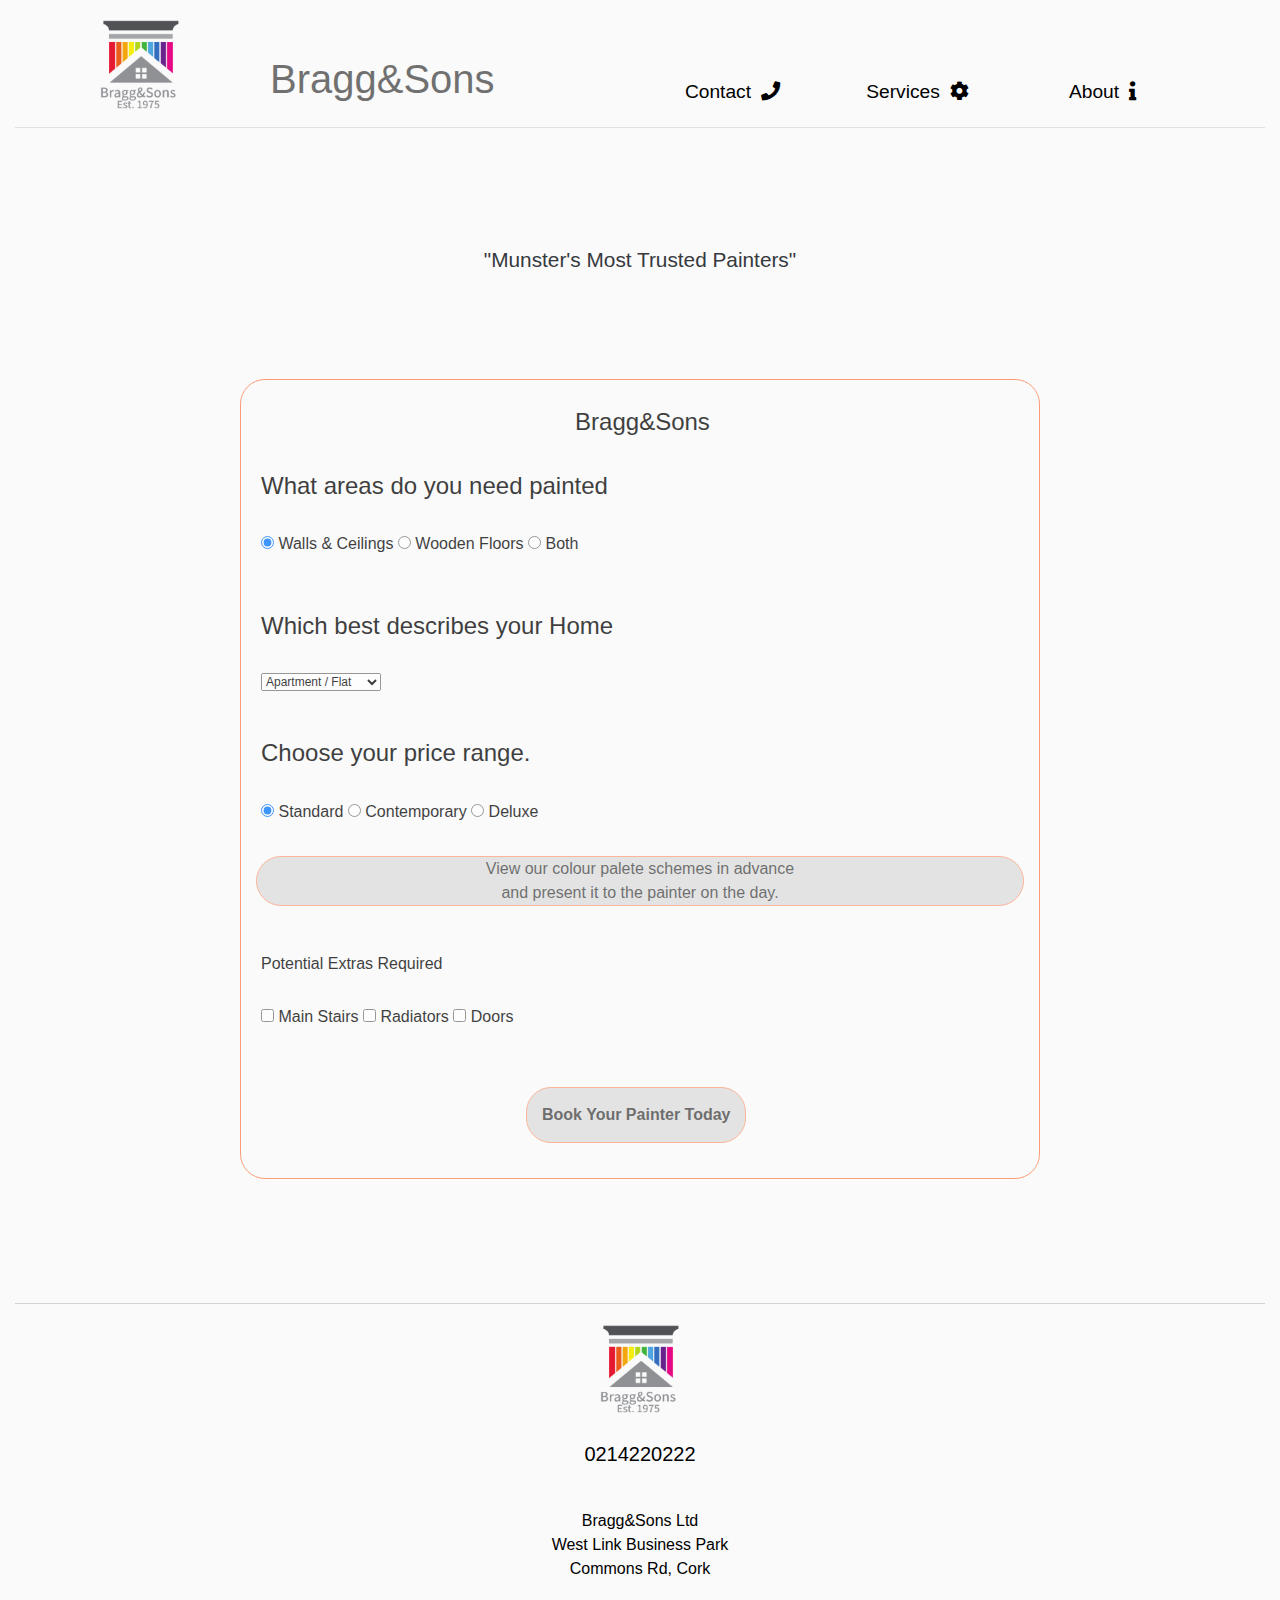
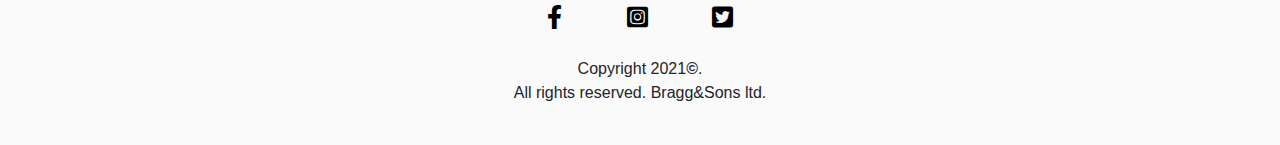
<file: quote.html>
<!DOCTYPE html>
<html lang="en">

<head>
  <meta charset="UTF-8">
  <meta name="viewport" content="width=device-width, initial-scale=1.0">
  <meta http-equiv="X-UA-Compatible" content="ie=edge">
  <link rel="stylesheet" href="https://maxcdn.bootstrapcdn.com/bootstrap/4.2.1/css/bootstrap.min.css" type="text/css" />
  <link rel="stylesheet" href="https://use.fontawesome.com/releases/v5.15.2/css/all.css">
  <link rel="stylesheet" href="assets/css/style.css">
  <title>Bragg&Sons Quote</title>
</head>

<body><!--Navigation and Header -->
  <header aria-label="header" title="header">
    <nav aria-label="navigation" title="navigation">
      <div class="container">
        <div class="row no-gutters">
          <div class="col-2 align-self-end">
            <a href="index.html" class="nav-links" aria-label="home" title="home"><img src="assets/images/logo.s.png" alt="Company Logo" class="company-logo" aria-label="home" title="home"></a>
          </div>
          <div class="col-md-4 align-self-end shrink-effect">
            <a href="index.html" class="nav-links" aria-label="home" title="home"><h1 class="bandsheading  company-name">Bragg&Sons</h1></a>
          </div>
          <div class="col-md-2 bands-contact align-self-end shrink-effect">
            <h2 class="nav-links"><a href="contact.html" class="nav-links" aria-label="contact" title="contact">Contact<i class="fas fa-phone"></i></a></h2>
          </div>
          <div class="col-md-2 bands-services align-self-end shrink-effect">
            <h2 class="nav-links"><a href="services.html" class="nav-links" aria-label="services" title="services">Services<i class="fas fa-cog"></i></a></h2>
          </div>
          <div class="col-md-2 col-sm-1 bands-about align-self-end shrink-effect">
            <h2 class="nav-links"><a href="about.html" class="nav-links" aria-label="about" title="about">About<i class="fas fa-info"></i></a></h2>
          </div>
        </div>
      </div>
      <hr>
    </nav>
  </header>
  <main aria-label="main-content" title="main-content">
    <br>
    <h3 class="munsters-best">"Munster's Most Trusted Painters"</h3>
    <br>
    <br>
    <section>
    <div class="container">
      <div class="row justify-content-around">
        <div class="col align-self-between" id="quote-form">
          <br>
            <form aria-label="form" title="form" action="https://formdump.codeinstitute.net/" method="post">
              <fieldset>
                <legend style="text-align: center;">Bragg&Sons</legend>
                <br>
                <h4 class="form-headings">What areas do you need painted</h4>
                <br>
                <input class="radio-standard-button" aria-label="walls and ceilings" title="walls and ceilings" id="wallsandceilings" value="wallsandceilings" type="radio" name="typeofwork" checked />
                <label class="radio-standard-text" for="wallsandceilings">Walls & Ceilings</label>
                <br class="br-quote">
                <input class="radio-standard-button" aria-label="wooden floors" title="wooden floors" id="woodenfloors" value="woodenfloors" type="radio" name="typeofwork" />
                <label class="radio-standard-text" for="wallsandceilings">Wooden Floors</label>
                <br class="br-quote">
                <input class="radio-standard-button" aria-label="both" title="both" id="both" value="both" type="radio" name="typeofwork" />
                <label class="radio-standard-text" for="both">Both</label>
                <br>
                <br>
                <label for="house-type"></label>
                <h4 class="form-headings">Which best describes your Home</h4>
                <br>
                <div class="dropdown-standard-input">
                  <select id="house-type" size="1" name="house-type" aria-label="house-type">
                    <option value="apartment">Apartment / Flat</option>
                    <option value="bungalow">Bungalow</option>
                    <option value="cottage">Cottage</option>
                    <option value="detached3">Detached 3 Bed</option>
                    <option value="detached4">Detached 4 Bed</option>
                    <option value="duplex">Duplex</option>
                    <option value="other">Other />Not Listed</option>
                    <option value="semi-d-3">Semi-D 3 Bed</option>
                    <option value="semi-d-4">Semi-D 4 Bed </option>
                    <option value="terraced">Terraced</option>
                  </select>
                </div>
                <br>
                <br>
                <h4 class="form-headings">Choose your price range.</h4>
                <br>
                <input class="radio-standard-button" aria-label="standard" title="standard" id="standard" value="standard" type="radio" name="paintscheme" checked />
                <label class="radio-standard-text" for="standard">Standard</label>
                <br class="br-quote">
                <input class="radio-standard-button" aria-label="contemporary" title="contemporary" id="contemporary" value="contemporary" type="radio" name="paintscheme" />
                <label class="radio-standard-text" for="contemporary">Contemporary</label>
                <br class="br-quote">
                <input class="radio-standard-button" aria-label="deluxe" title="deluxe" id="deluxe" value="deluxe" type="radio" name="paintscheme" />
                <label class="radio-standard-text" for="deluxe">Deluxe</label>
                <br>
                <br>
                <div class="grow-effect-scheme" id="colour-scheme">
                  <a href="/assets/documents/ColourScheme.pdf" target="_blank" class="nav-links" aria-label="colour-scheme" title="colour-scheme">View our colour palete schemes in advance<br>
                and present it to the painter on the day.</a>
                </div>
                <br>
                <br>
                <h6>Potential Extras Required</h6>
                <br>
                <input class="radio-standard-button" aria-label="stairs" title="stairs" type="checkbox" id="stairs" name="stairs" value="stairsyes">
                <label class="radio-standard-text" for="stairs">Main Stairs</label>
                <br class="br-quote">
                <input class="radio-standard-button" aria-label="radiators" title="radiators" type="checkbox" id="radiators" name="radiators" value="radiatorsyes">
                <label class="radio-standard-text" for="radiators">Radiators</label>
                <br class="br-quote">
                <input class="radio-standard-button" aria-label="doors" title="doors" type="checkbox" id="doors" name="doors" value="doorsyes">
                <label class="radio-standard-text" for="doors">Doors</label>
                <br>
                <div class="container">
                  <div class="row justify-content-center">
                    <div class="col-md-12 align-self-end">
                      <button class="painter-button grow-effect"><b>Book Your Painter Today</b></button>
                    </div>
                  </div>
                </div>
              </fieldset>
            </form>
        </div>
      </div>
    </div>
    <br>
    </section>
  </main><!-- Footer and social media links -->
  <footer aria-label="footer" title="footer">
    <div class="bands-footer">
      <hr class="hr-footer">
        <div class="container">
          <div class="row justify-content-end no-gutters">
            <div class="col-md-12 align-self-between">
            <a href="index.html" aria-label="home" title="home"><img src="assets/images/logo.s.png" alt="Company Logo" class="company-logo-footer shrink-effect" aria-label="home" title="home"></a>
            <br>
            <br>
            <a href="tel:0214220222" class="nav-links" aria-label="telephone" title="telephone"><p class="contact-footer">0214220222</p></a>
            <span><a href="https://www.google.ie/maps/place/Cork,+T23+ET21/@51.9189353,-8.4878787,15z/data=!3m1!4b1!4m5!3m4!1s0x484490656a535007:0x911342f8d486e9f1!8m2!3d51.9189229!4d-8.4791239" class="ul-contact-touch nav-links" aria-label="location" title="location" target="_blank" rel="noopener"><br> Bragg&Sons Ltd
            <br>West Link Business Park
            <br>Commons Rd, Cork</a></span>
          </div>
        </div>
      </div>
      <br>
      <a href="https://www.facebook.com/" class="nav-links" target="_blank" rel="noopener" aria-label="facebook" title="facebook"><i class="fab fa-facebook-f foot-face"></i></a>
      <a href="https://www.instagram.com/" class="nav-links" target="_blank" rel="noopener" aria-label="instagram" title="instagram"><i class="fab fa-instagram-square foot-instagram"></i></a>
      <a href="https://twitter.com/?lang=en/" class="nav-links" target="_blank" rel="noopener" aria-label="twitter" title="twitter"><i class="fab fa-twitter-square foot-twitter"></i></a>
      <br>
      <br>
      <!-- Copyright code from https://en.wikipedia.org/wiki/Copyright_symbol -->
      <p>Copyright 2021<strong>&#169;</strong>.<br>All rights reserved. Bragg&Sons ltd.</p>
      <br>
    </div>
  </footer>
</body>

</html>
</file>
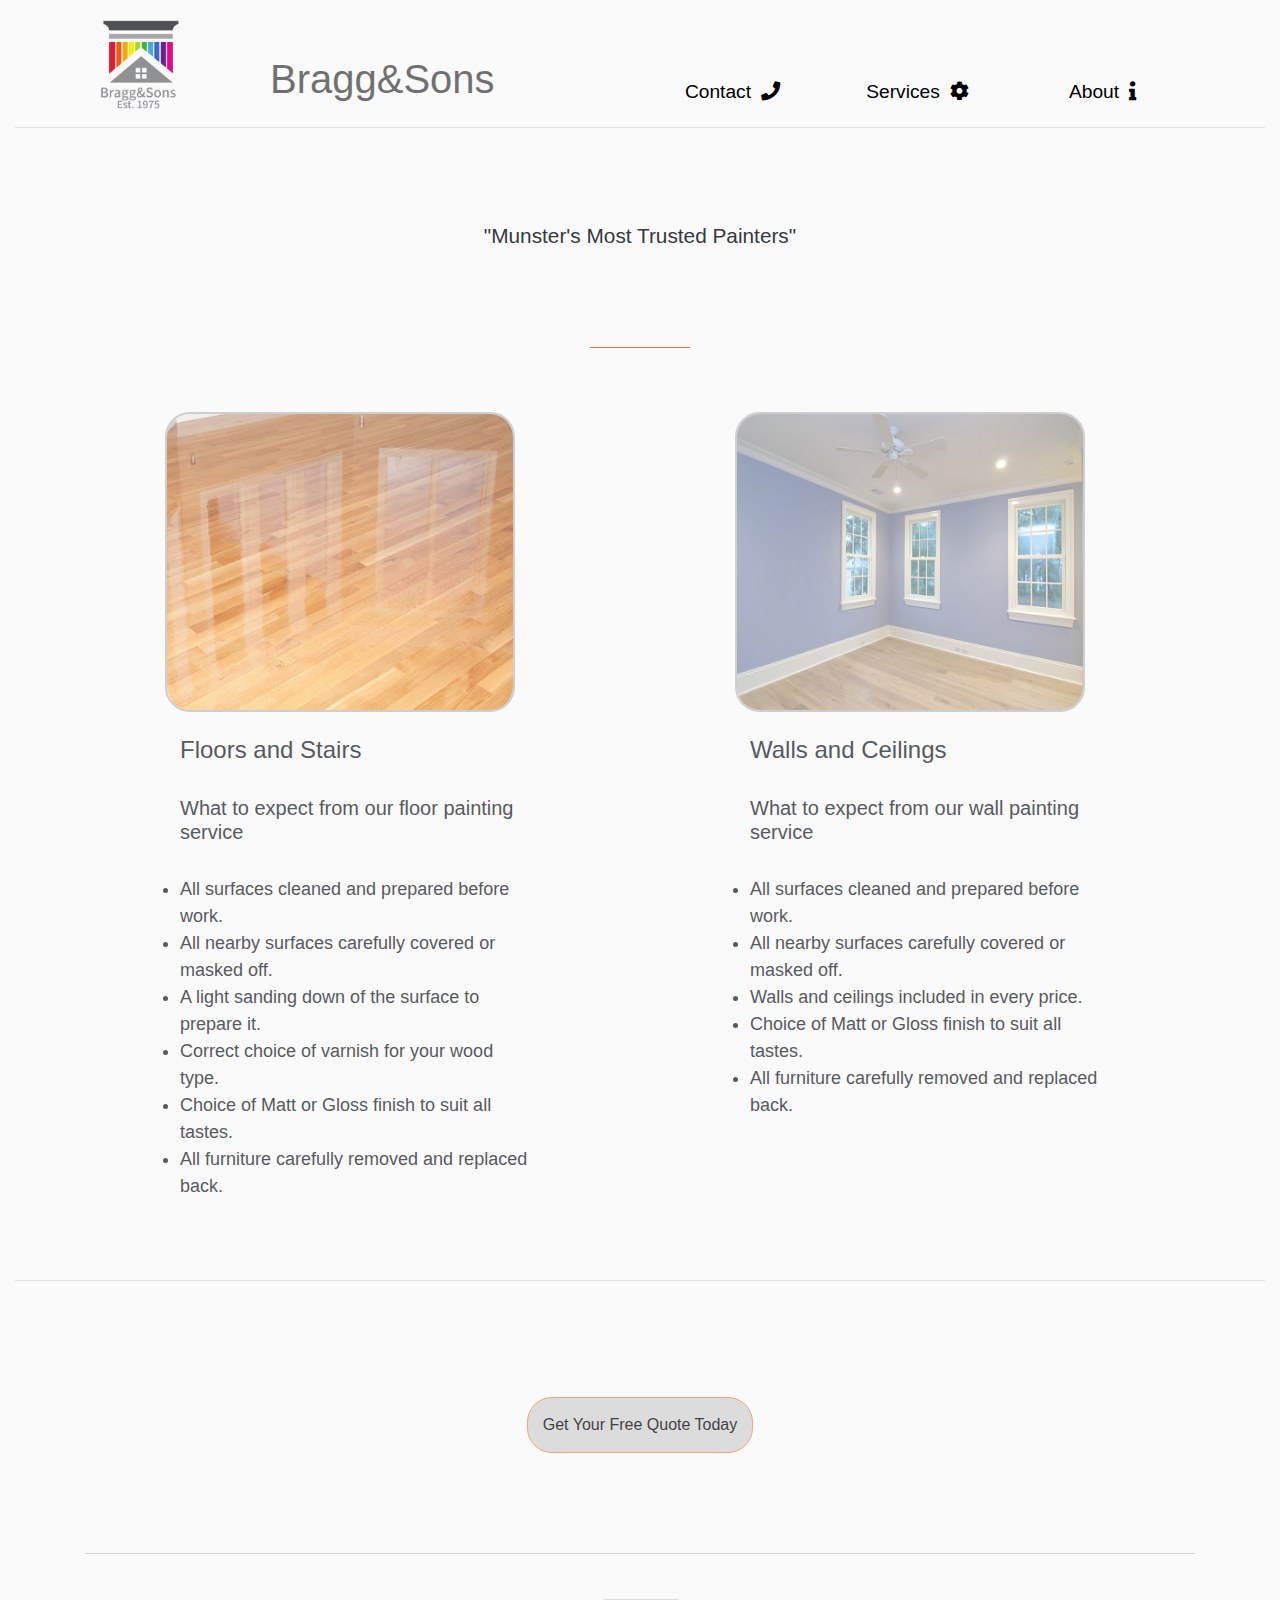
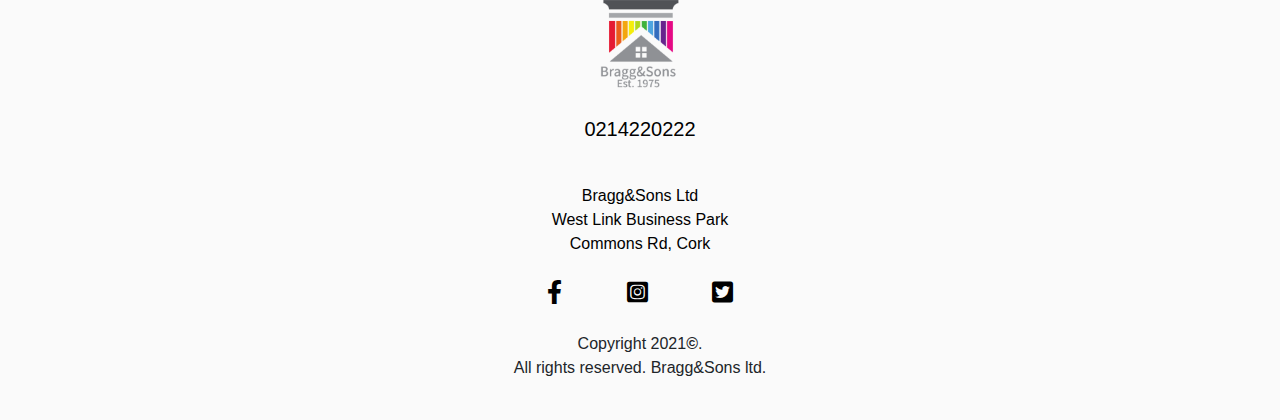
<file: services.html>
<!DOCTYPE html>
<html lang="en">

<head>
  <meta charset="UTF-8">
  <meta name="viewport" content="width=device-width, initial-scale=1.0">
  <meta name="description" content="Interior painting services for Bragg&Sons ltd">
  <meta name="keywords" content="interior painting, interior decorating, renovation, wooden floor restoration">
  <meta name="author" content="Bragg&Sons">
  <meta http-equiv="X-UA-Compatible" content="ie=edge">
  <link rel="stylesheet" href="https://maxcdn.bootstrapcdn.com/bootstrap/4.2.1/css/bootstrap.min.css" type="text/css"/>
  <link rel="stylesheet" href="https://use.fontawesome.com/releases/v5.15.2/css/all.css"/>
  <link rel="stylesheet" href="assets/css/style.css">
  <title>Bragg&Sons Services</title>
</head>

<body><!--Navigation and Header -->
  <header aria-label="header" title="header">
    <nav aria-label="navigation" title="navigation">
      <div class="container">
        <div class="row no-gutters">
          <div class="col-2 align-self-end">
            <a href="index.html" class="nav-links" aria-label="home" title="home"><img src="assets/images/logo.s.png" alt="Company Logo" class="company-logo" aria-label="home" title="home"></a>
          </div>
          <div class="col-md-4 align-self-end shrink-effect">
            <a href="index.html" class="nav-links" aria-label="home" title="home"><h1 class="bandsheading  company-name">Bragg&Sons</h1></a>
          </div>
          <div class="col-md-2 bands-contact align-self-end shrink-effect">
            <h2 class="nav-links"><a href="contact.html" class="nav-links" aria-label="contact" title="contact">Contact<i class="fas fa-phone"></i></a></h2>
          </div>
          <div class="col-md-2 bands-services align-self-end shrink-effect">
            <h2 class="nav-links"><a href="services.html" class="nav-links" aria-label="services" title="services">Services<i class="fas fa-cog"></i></a></h2>
         </div>
          <div class="col-md-2 col-sm-1 bands-about align-self-end shrink-effect">
            <h2 class="nav-links"><a href="about.html" class="nav-links" aria-label="about" title="about">About<i class="fas fa-info"></i></a></h2>
          </div>
        </div>
      </div>
      <hr>
    </nav>
  </header>
  <main aria-label="main-content" title="main-content">
  <div class="container">
    <div class="row">
      <div class="col">
        <h3 class="munsters-best">"Munster's Most Trusted Painters"</h3>
      </div>
    </div>
  </div>
  <br>
  <hr class="hr-short">
  <br>
  <br>
  <section>
  <div class="container">
    <div class="row justify-content-around">
      <div class="col-md-4 services">
        <img src="assets/images/floorsandstairs.jpg" alt="Picture of freshly painted floor" class="service-pictures" aria-label="freshly painted floor" title="freshly painted floor">
        <br>
        <br>
        <h4 class="services-heading">Floors and Stairs</h4>
        <br>
        <h5 class="services-heading">What to expect from our floor painting service</h5>
        <br>
        <ul class="services-text">
          <li>All surfaces cleaned and prepared before work.</li>
          <li>All nearby surfaces carefully covered or masked off.</li>
          <li>A light sanding down of the surface to prepare it.</li>
          <li>Correct choice of varnish for your wood type.</li>
          <li>Choice of Matt or Gloss finish to suit all tastes.</li>
          <li>All furniture carefully removed and replaced back.</li>
        </ul>
        <br>
      </div>
      <div class="col-md-4">
        <img src="assets/images/wallsandceilings.jpg" alt="Picture of painted walls and ceiling" class="service-pictures" aria-label="painted walls and ceiling" title="painted walls and ceiling">
        <br>
        <br>
        <h4 class="services-heading">Walls and Ceilings</h4>
        <br>
        <h5 class="services-heading">What to expect from our wall painting service</h5>
        <br>
        <ul class="services-text">
          <li>All surfaces cleaned and prepared before work.</li>
          <li>All nearby surfaces carefully covered or masked off.</li>
          <li>Walls and ceilings included in every price.</li>
          <li>Choice of Matt or Gloss finish to suit all tastes.</li>
          <li>All furniture carefully removed and replaced back.</li>
        </ul>
      </div>
    </div>
  </div>
  <br>
  </section>
  </main><!-- Footer and social media links -->
  <footer aria-label="footer" title="footer">
    <div class="bands-footer">
      <hr class="about-hr-footer">
      <div class="container">
        <div class="row justify-content-end no-gutters">
          <div class="col-md-12 align-self-between">
            <form aria-label="form" title="form" action="quote.html">
              <button class="quote-button grow-effect">Get Your Free Quote Today</button>
            </form>
            <hr class="hr-footer">
            <br>
            <a href="index.html" aria-label="home" title="home"><img src="assets/images/logo.s.png" alt="Company Logo" class="company-logo-footer shrink-effect" aria-label="home" title="home"></a>
            <br>
            <br>
            <a href="tel:0214220222" class="nav-links" aria-label="telephone" title="telephone"><p class="contact-footer">0214220222</p></a>
            <span><a href="https://www.google.ie/maps/place/Cork,+T23+ET21/@51.9189353,-8.4878787,15z/data=!3m1!4b1!4m5!3m4!1s0x484490656a535007:0x911342f8d486e9f1!8m2!3d51.9189229!4d-8.4791239" class="ul-contact-touch nav-links" aria-label="location" title="location" target="_blank" rel="noopener"><br> Bragg&Sons Ltd
            <br>West Link Business Park
            <br>Commons Rd, Cork</a></span>
          </div>
        </div>
      </div>
      <br>
      <a href="https://www.facebook.com/" class="nav-links" target="_blank" rel="noopener" aria-label="facebook" title="facebook"><i class="fab fa-facebook-f foot-face"></i></a>
      <a href="https://www.instagram.com/" class="nav-links" target="_blank" rel="noopener" aria-label="instagram" title="instagram"><i class="fab fa-instagram-square foot-instagram"></i></a>
      <a href="https://twitter.com/?lang=en/" class="nav-links" target="_blank" rel="noopener" aria-label="twitter" title="twitter"><i class="fab fa-twitter-square foot-twitter"></i></a>
      <br>
      <br>
      <!-- Copyright code from https://en.wikipedia.org/wiki/Copyright_symbol -->
      <p>Copyright 2021<strong>&#169;</strong>.<br>All rights reserved. Bragg&Sons ltd.</p>
      <br>
    </div>
  </footer>
</body>
</html>
</file>
<file: assets/css/style.css>
@import url('https://fonts.googleapis.com/css2?family=Noto+Sans&display=swap'),'Sans-Serif';

/*-------------------------- Body Style Rules --------------------------------*/

body {
   padding: 15px;
   background-color: #fafafa;
 }

a {
   text-decoration: none;
   color: black;
  }

li {
   margin-left: -40px;
  }

 .ul-hours-touch > li {
   list-style: none;
   margin-top: 3px;
  }

.ul-contact-touch > li {
    list-style: none;
    margin-top: 10px;
  }

.hr-short {
   max-width: 100px;
   background-color: coral;
  }

.hr-moto {
   border: 1px solid darkorange;
   text-align: center;
   border-radius: 1px;
  }

.gallery-top {
   margin-bottom: 80px;
   text-align: center;
   font-size: 18px;
   font-weight: 400;
  }

.p-about {
   font-size: 18px;
   font-weight: 400;
   text-align: center;
   opacity: 0.75;
  }

.reasons {
     font-size: 20px;
     font-weight: 600;
     text-align: center;
     opacity: 0.75;
     padding-bottom: 45px;
  }

.image-caption {
    padding-top: 40px;
    padding-bottom: 40px;
    opacity: 0.75;
    text-align: center;
  }

.services-text {
    font-size: 18px;
    font-weight: 400;
    text-align:left;
    opacity: 0.75;
  }

.munsters-best {
   text-align: center;
   padding-top: 80px;
   padding-bottom: 50px;
   opacity: 0.9;
   font-size: 130%;
  }

.main-caption-text {
   margin-top: -30px;
   padding-bottom: 50px;
   opacity: 0.75;
   text-align: center;
  }

h4.main-caption-text {
  opacity: 0.9;
}

.hr-reasons {
   margin-top: 80px;
   margin-bottom: 80px;
   max-width: 400px;
  }

.services-heading {
   opacity: 0.75;
  }

#contact-methods {
   background-color: #fafafa;
   min-height: 500px;
   max-width: 300px;
   color: black;
   border: 1px solid silver;
   border-radius: 25px;
   float: left;
   padding-left: 20px;
   opacity: 0.75;
   margin-top: 23px;
  }

#hours {
   background-color: #fafafa;
   min-height: 500px;
   max-width: 300px;
   color: black;
   border: 1px solid silver;
   border-radius: 25px;
   float: right;
   padding-left: 20px;
   opacity: 0.75;
   margin-top: 23px;
  }

#about-padding {
   margin-top: 75px;
   margin-bottom: 75px;
  }

#p-about-padding {
    margin-top: 65px;
  }

/*--------------------------  For Header and Navigation --------------------------------*/

.company-name {
   opacity: 0.55;
  }

a.nav-links {
   text-decoration: none;
   color: black;
  }

.fa-phone, .fa-cog, .fa-info {
   padding-left: 10px;
   font-size: 100%;
  }

.moto {
   font-size: 18px;
   font-weight: 400;
   text-align: center;
   min-width: 300px;
   padding-top: 15px;
   margin-left: -50px;
  }

/*--------------------------  Buttons --------------------------------*/

.submit-button {
   background-color: lightgrey;
   border: 1px solid coral;
   border-radius: 25px;
   color: black;
   text-align: center;
   font-size: 16px;
   margin: 4px 2px;
   opacity: 1;
   transition: 0.3s;
   min-width: 150px;
   min-height: 30px;
  }

.reset-button {
   background-color: lightgrey;
   border: 1px solid coral;
   border-radius: 25px;
   color: #fafafa;
   float:right;
   text-align: center;
   font-size: 16px;
   margin-right: 15px;
   margin-top: 4px;
   transition: 0.3s;
   min-width: 140px;
   min-height: 30px;
  }

.gallery-button {
   text-decoration: none;
   border: 1px solid deepskyblue;
   background-color: #fafafa;
   border-radius: 5px;
   text-align: center;
   min-width: 190px;
 }

.painter-button {
   background-color: lightgrey;
   border: 1px solid coral;
   border-radius: 25px;
   color: black;
   text-align: center;
   padding: 15px 15px 15px 15px;
   opacity: 0.75;
   margin-top: 50px;
 }

.quote-button {
    background-color: lightgrey;
    border: 1px solid coral;
    border-radius: 25px;
    color: black;
    text-align: center;
    padding: 15px 15px 15px 15px;
    opacity: 0.75;
    margin-top: 50px;
 }

.radio-standard-input {
   text-align: left;
   margin-left: 20px;
   opacity: 0.75;
 }
  /*-- Grow and Shrink effects adapted from https://www.webdesignerdepot.com/2014/05/8-simple-css3-transitions-that-will-wow-your-users/ --*/

.shrink-effect:hover {
   -webkit-transform: scale(0.8);
   -ms-transform: scale(0.8);
   transform: scale(0.8);
 }

.grow-effect:hover {
   -webkit-transform: scale(1.2);
   -ms-transform: scale(1.2);
   transform: scale(1.2);
 }

.grow-effect-scheme:hover {
   -webkit-transform: scale(1.03);
   -ms-transform: scale(1.03);
   transform: scale(1.03);
 }

/*--------------------------  Images --------------------------------*/

#main-picture {
   opacity: 0.75;
   border-radius: 75px;
   border: 12px solid lightgrey;
 }

.main-picture-gallery {
   padding-top: 35px;
   border-radius: 75px;
   border: 1px solid  lightgray;
   margin-left: 250px;
   max-width: 600px;
   max-height: 400px;

 }

img.service-pictures {
   width: 350px;
   height: 300px;
   border-radius: 25px;
   opacity: 0.75;
   border: 2px solid silver;
 }

.testimonial {
   border-radius: 25px;
   height: 150px;
   width: 200px;
   overflow: hidden;
   opacity: 0.8;
 }

img.testimonial {
   width: 200px;
   height: 150px;
   border-radius: 75px;
   opacity: 0.8;
   border: 2px solid silver;
 }

img.beforeandafter {
  width: 380px;
  height: 380px;
  border-radius: 25px;
  opacity: 0.8;
  overflow: hidden;
  border: 2px solid deepskyblue;;
  margin-bottom: 20px;
 }

/*-------------------------- Font Awesome Rules --------------------------------*/

#phone-contact-icon {
   padding-left: 22px;
 }

#email-contact-icon {
    padding-left: 45px;
 }

#post-contact-icon {
    padding-left: 22px;
 }

#experience-icon {
   padding-left: 24px;
   padding-right: 10px;
   padding-top: 25px;
 }

#flexible-icon {
   padding-left: 94px;
   padding-right: 10px;
   padding-top: 25px;
 }

#money-icon {
   padding-left: 210px;
   padding-right: 12px;
   padding-top: 25px;
 }

/*-------------------------- Forms --------------------------------*/

.dropdown-standard-input {
  font-size: 12px;
 }

#colour-scheme {
   background-color: lightgray;
   min-height: 50px;
   min-width: 150px;
   color: black;
   border: 1px solid coral;
   border-radius: 25px;
   text-align: center;
   opacity: 0.75;
   margin-left: -5px;
   padding-left: 10px;
   padding-right: 10px;
 }

#contact-form {
   background-color: #fafafa;
   min-height: 500px;
   max-width: 800px;
   color: black;
   border: 1px solid coral;
   border-radius: 25px;
   float: left;
   padding-left: 20px;
   opacity: 0.75;
 }

#quote-form {
   background-color: #fafafa;
   min-height: 800px;
   max-width: 800px;
   color: black;
   border: 1px solid coral;
   border-radius: 25px;
   float: left;
   padding-left: 20px;
   opacity: 0.75;
 }

#form {
   min-width: 150px;
   margin-left: 50px;
 }

/*-------------------------- Foooter Style Rules --------------------------------*/

.bands-footer {
   position: inherit;
   width: 100%;
   height: 85px;
   background-color: #fafafa;
   text-align: center;
   left: 0;
   bottom: 0;
 }

.hr-footer {
   height: 1px;
   background-color: lightgrey;
   border: none;
   margin-top: 100px;
 }

.fa-facebook-f {
   padding: 0 20px 0 20px;
   font-size: 150%;
 }

.fa-instagram-square {
   padding: 0 20px 0 20px;
   font-size: 150%;
 }

.fa-twitter-square {
   padding: 0 20px 0 20px;
   font-size: 150%;
 }

.bands-sub-footer {
   max-width: 300px;
 }

img.company-logo-footer {
   max-height: 100px;
   max-width: 100px;
   margin-left: -10px;
 }

.contact-footer {
   font-size: 20px;
   font-weight: 400;
   text-align: center;
 }

.about-hr-footer {
   padding-top: 50px;
 }

/*--------------------------  Media Query Rules --------------------------------*/

/*- < 249px -*/

@media only screen and (max-width: 249px) {

  img.company-logo {
    max-height: 60px;
    max-width: 70px;
    padding-top: 0px;
 }

 h2.nav-links {
  font-size: 80%;
  }

  div.col-testimonial {
    text-align: center;
 }

  .fa-phone, .fa-cog, .fa-info {
    display: none;
 }

  .form-standard-input {
    max-width: 150px;
    text-align: center;
 }

  .beforeandafter {
    text-align: center;
 }

  img.beforeandafter {
    width: 250px;
    height: 250px;
    border-radius: 5px;
    opacity: 0.8;
    overflow: hidden;
    margin-left: -20px;
 }

  .foot-face, .foot-instagram, .foot-twitter {
    font-size: 100%;
 }

  .bandsheading {
    font-size: 24px;
    text-align: left;
 }

  .p-contact-touch {
    font-size: 14px;
    text-align: center;
 }

  .ul-hours-touch {
    font-size: 14px;
    text-align: center;
 }

  .main-picture-gallery {
    max-width: 150px;
    margin-left: 10px;
 }

  .main-caption-text {
    font-size: 16px;
 }

  .reasons, .image-caption {
    font-size: 15px;
 }
  .ul-contact-touch {
    font-size: 12px;
 }

  ul.services-text > li {
    list-style: none;
 }

  #form-query-input {
    max-width: 130px;
    min-height: 350px;
 }

  #quote-form {
    min-height: 1000px;
    font-size: 80%;
 }

  #email-contact-icon, #post-contact-icon {
    display: none;
 }

  #experience-icon, #flexible-icon, #money-icon {
    display: none;
 }

}

/*- 250px - 499px -*/

@media only screen and (min-width: 250px) and (max-width: 499px) {

  img.company-logo {
    max-height: 60px;
    max-width: 70px;
    padding-top: 0px;
 }

  h2.nav-links {
  font-size: 80%;
 }

  div.bands-contact,div.bands-services, div.bands-about {
    text-align: left;
    margin-top: 15px;
 }

  div.col-testimonial {
    text-align: center;
 }

  .fa-phone, .fa-cog, .fa-info {
    display: none;
 }

  .form-standard-input {
    max-width: 180px;
 }

  .reset-button {
    background-color: lightgrey;
    border: 1px solid coral;
    border-radius: 25px;
    color: #fafafa;
    float:left;
    text-align: center;
    font-size: 16px;
    margin-left: 10px;
    margin-bottom: 15px;
    transition: 0.3s;
    min-width: 100px;
    min-height: 30px;
 }

  .submit-button {
    background-color: lightgrey;
    border: 1px solid coral;
    border-radius: 25px;
    color: black;
    text-align: center;
    font-size: 16px;
    margin: 4px 2px 0px 10px;
    opacity: 1;
    transition: 0.3s;
    min-width: 100px;
    min-height: 30px;
    float:left;
 }

  .beforeandafter {
    text-align: left;
 }

  img.beforeandafter {
    width: 250px;
    height: 250px;
    border-radius: 5px;
    opacity: 0.8;
    overflow: hidden;
    align-items: flex-start;
 }

  .bandsheading {
    font-size: 24px;
    text-align: left;
 }

  .foot-face, .foot-instagram, .foot-twitter {
    font-size: 100%;
 }

 .ul-hours-touch {
   font-size: 14px;
   text-align: center;
 }

  .p-contact-touch {
    font-size: 18px;
    text-align: center;
 }

  .main-caption-text {
    padding-bottom: 40px;
    opacity: 0.75;
    font-size: 15px;
 }

  .main-picture-gallery {
    max-width: 400px;
    max-height: 350px;
    margin-left: -1px;
 }

  .reasons, .image-caption {
      font-size: 15px;
 }

  .reasons {
    font-size: 15px;
 }

  .ul-contact-touch {
    font-size: 16px;
    text-align: center;
 }

  img.service-pictures {
    max-width: 150px;
    max-height: 150px;
 }

  ul.services-text > li {
    list-style: none;
 }

  .painter-button {
    margin-top: 160px;
    margin-left: -20px;
 }

  .munsters-best {
    padding-top: 10px;
    padding-bottom: 10px;
  }

  #form-query-input {
    max-width: 150px;
    min-height: 350px;
 }

  #quote-form {
    min-height: 1000px;
    font-size: 80%;
 }

  #email-contact-icon, #post-contact-icon {
    display: none;
 }

  #experience-icon, #flexible-icon, #money-icon {
    display: none;
 }

}

/*- 500px - 767px -*/

@media only screen and (min-width: 500px) and (max-width: 767px) {

    img.company-logo {
    max-height: 60px;
    max-width: 70px;
    text-align:left;
    padding-top: 0px;
  }

 h2.nav-links {
  font-size: 80%;
  }

  div.bands-contact,div.bands-services, div.bands-about {
    text-align: left;
    margin-top: 15px;
    padding-top: 0px;
 }

  div.col-testimonial {
    text-align: center;
 }

  .fa-phone, .fa-cog, .fa-info {
    display: none;
 }

  .form-standard-input {
    max-width: 280px;
 }

  .beforeandafter {
    text-align: center;
 }

  img.beforeandafter {
    margin-left: 50px;
 }

  .main-picture-gallery {
    max-width: 500px;
    max-height: 350px;
    margin-left: 1px;
 }

  .bandsheading {
    font-size: 24px;
    text-align: left;
 }

  .foot-face, .foot-instagram, .foot-twitter  {
    font-size: 100%;
 }

  img.service-pictures {
    margin-left: -10px;
 }

  .painter-button {
    margin-left: 120px;
 }

  #form-query-input {
    min-width: 350px;
    min-height: 350px;
 }

  #email-contact-icon, #post-contact-icon {
    display: none;
 }

  #quote-form {
    min-height: 1000px;
 }

}

/*- 767px - 991px -*/
@media only screen and (min-width: 768px) and (max-width: 991px) {

  img.company-logo {
    max-height: 70px;
    max-width: 80px;
    text-align:left;
 }

  h2.nav-links {
  font-size: 85%;
 }

  div.bands-contact,div.bands-services, div.bands-about {
    text-align: center;
 }

  div.col-testimonial {
    text-align: center;
 }

  .beforeandafter {
    text-align: center;
 }

  img.beforeandafter {
    margin-left: 150px;
 }

  .main-picture-gallery {
    max-width: 600px;
    max-height: 400px;
    margin-left: 40px;
 }

  .br-quote {
    display:contents;
 }

  .services-heading {
    max-width: 250px;
    text-align: left;
    opacity: 0.75;
 }

  .bandsheading {
    font-size: 33px;
    text-align: center;
 }

  .foot-face, .foot-instagram, .foot-twitter {
    font-size: 100%;
 }

  img.service-pictures {
    margin-left: -65px;
 }

  .painter-button {
    margin-left: 210px;
 }

  #br-reasons {
    font-size: 80%;
 }

  #form-query-input {
    min-width: 450px;
    min-height: 350px;
 }

}

/*- 992px - 1023px -*/
@media only screen and (min-width: 992px) and (max-width: 1023px) {

  img.company-logo {
    max-height: 90px;
    max-width: 90px;
 }

 h2.nav-links {
  font-size: 100%;
  }

  div.bands-contact,div.bands-services, div.bands-about {
    text-align: center;
 }

  .beforeandafter {
    text-align: center;
 }

  img.beforeandafter {
    margin-left: 25px;
 }

  .main-picture-gallery {
    max-width: 600px;
    max-height: 400px;
    margin-left: 160px;
 }

  .br-quote {
    display:contents;
 }

  .services-heading {
    max-width: 250px;
    text-align: left;
    opacity: 0.75;
 }

  .bandsheading {
    font-size: 40px;
    text-align: left;
 }

  .foot-face, .foot-instagram, .foot-twitter {
    font-size: 100%;
 }

  .painter-button {
    margin-left: 250px;
 }

  img.service-pictures {
    margin-left: -35px;
 }

  #br-reasons {
    font-size: 90%;
 }

  #form-query-input {
    min-width: 450px;
    min-height: 350px;
 }

}

/*- 1024px - 1200px -*/
@media only screen and (min-width: 1024px) and (max-width: 1200px) {

  img.company-logo {
    max-height: 90px;
    max-width: 90px;
 }

 h2.nav-links {
  font-size: 100%;
  }

  div.bands-contact,div.bands-services, div.bands-about {
    text-align: center;
 }

  .fa-facebook-f {
    padding: 0 30px 0 30px;
    font-size: 150%;
 }

  .fa-instagram-square {
    padding: 0 30px 0 30px;
    font-size: 150%;
 }

  .fa-twitter-square {
    padding: 0 30px 0 30px;
    font-size: 150%;
 }

  .beforeandafter {
    text-align: center;
 }

  img.beforeandafter {
    margin-left: 25px;
 }

  .main-picture-gallery {
    max-width: 600px;
    max-height: 400px;
    margin-left: 160px;
 }

  .br-quote {
    display:contents;
 }

  .services-heading {
    max-width: 250px;
    text-align: left;
    opacity: 0.75;
 }

  .painter-button {
    margin-left: 250px;
 }

  img.service-pictures {
    margin-left: -35px;
 }

  #form-query-input {
    min-width: 450px;
    min-height: 350px;
 }

}

/*- 1201px > -*/
@media only screen and (min-width: 1201px) {

  img.company-logo {
    max-height: 100px;
    max-width: 100px;

 }

  h2.nav-links {
   font-size: 120%;
   }

  h1.bands.heading {
    text-align: left;
    font-size: 1px;
 }

  div.bands-contact,div.bands-services, div.bands-about {
    text-align: center;
 }

  .fa-facebook-f {
    padding: 0 30px 0 30px;
    font-size: 150%;
 }

  .fa-instagram-square {
    padding: 0 30px 0 30px;
    font-size: 150%;
 }

  .fa-twitter-square {
    padding: 0 30px 0 30px;
    font-size: 150%;
 }

  img.testimonial {
    width: 200px;
    height: 150px;
    border-radius: 75px;
    opacity: 0.8;
    overflow: hidden;
    margin-left: 25px;
 }

  .beforeandafter {
    text-align: center;
 }

  img.beforeandafter {
    width: 400px;
    height: 400px;
    border-radius: 25px;
    opacity: 0.8;
    overflow: hidden;
    margin-left: 70px;
 }

  img.service-pictures {
    margin-left: -15px;
 }

  .painter-button {
    margin-left: 250px;
 }

  .br-quote {
    display:contents;
 }

  #form-query-input {
    min-width: 450px;
    min-height: 350px;
 }

  #hours {
    margin-left: -150px;
 }
}

/*-------------------------- End of Sheet --------------------------------*/
</file>
